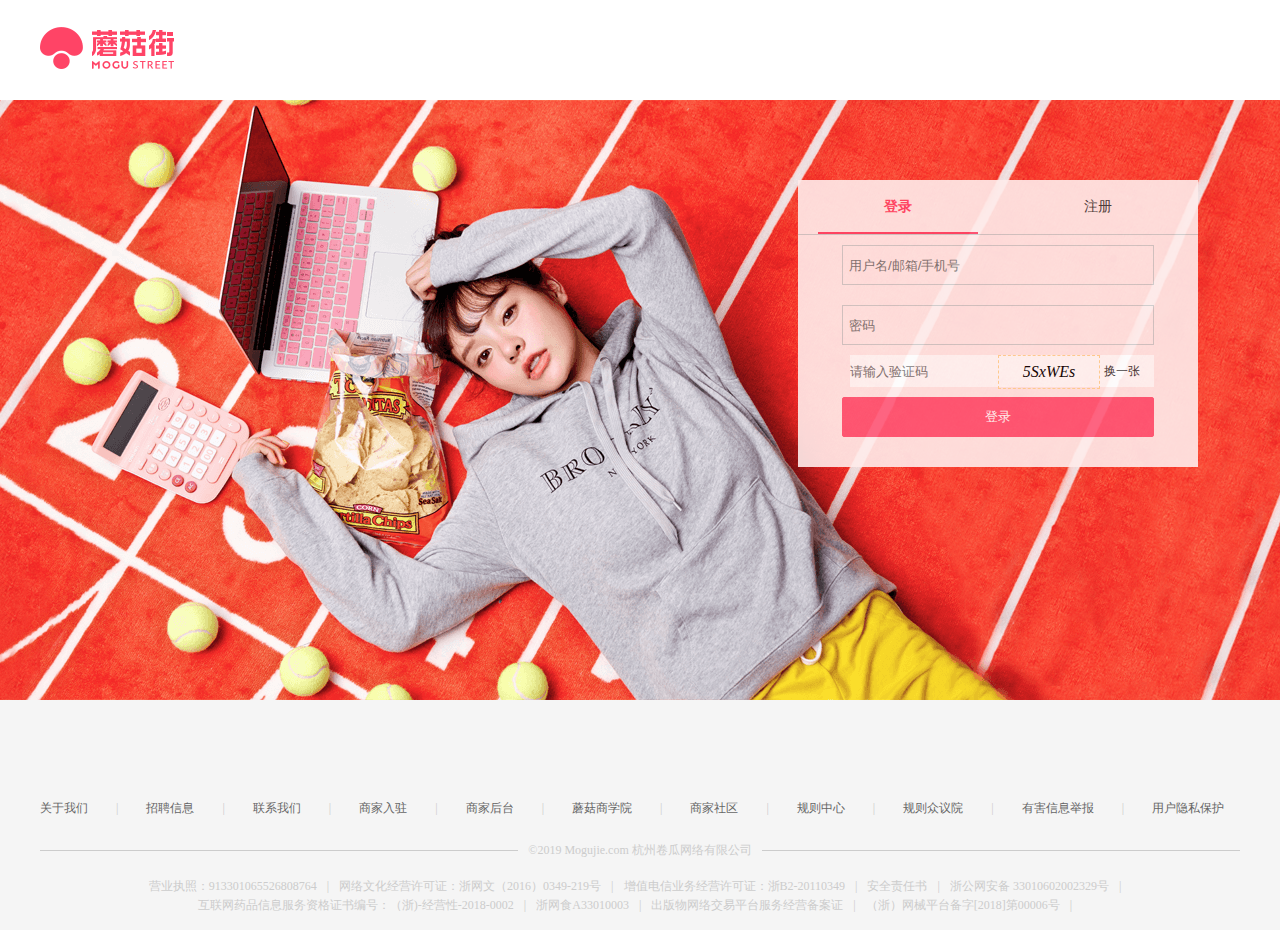
<file: Hellomogujie/login.html>
<!DOCTYPE html>
<html>
	<head>
		<meta charset="UTF-8">
		<title>欢迎登录</title>
		<link rel="stylesheet" type="text/css" href="css/login.css"/>
	</head>
	<body>
		<div class="box-top">
			<div class="header">
				<a href="#" class="logo"></a>
			</div>
		</div>
		<div class="box-main">
			<div class="main">
				<div class="login-box">
					<div class="tab">
						<a href="#" class="tab-list active" id="dl">登录</a>
						<a href="#" class="tab-list" id="zc">注册</a>
					</div>
					<div class="login-content" id="login-content">
						<div class="tishi" id="tishidiv">
							<span class="tishicontent" id="tishi"></span>
						</div>
						<input id="sname" type="text" placeholder="用户名/邮箱/手机号" class="inputtx"/>
						<input id="spwd" type="password" placeholder="密码" class="inputtx"/>
						<div class="yanzheng">
							<div class="text">
								<input type="text" placeholder="请输入验证码" class="inyzm" id="logininyzm"/>
							</div>
							<div class="yanzhengcontent">
								<div class="yanzhengma" id="loginyzm">
									
								</div>
								<span class="huanyizhang" id="loginhuan">换一张</span>
							</div>
						</div>
						<input type="button" value="登录" class="denglu" id="loginbtn" />
					</div>
					<div class="register-content login-content" id="register-content">
						<div class="register-main">
							<input id="uname" type="text" placeholder="用户名需以字母开头(用户名可以为邮箱/手机号)" class="inputtx"/><span class="flag t1" id="t1"></span>
							<input id="upwd" type="password" placeholder="请输入密码" class="inputtx"/><span class="flag t2" id="t2"></span>
						</div>
						<div class="yanzheng">
							<div class="text">
								<input type="text" placeholder="请输入验证码" class="inyzm" id="regyzm" />
							</div>
							<div class="yanzhengcontent">
								<div class="yanzhengma" id="yzm">
									
								</div>
								<span class="huanyizhang" id="rghuan">换一张</span>
							</div>
						</div>
						<input type="button" value="注册" class="denglu" id="regbtn"/>
					</div>
				</div>
			</div>
		</div>
		<div class="box-bottom">
			<div class="footer">
				<div class="footerdown"><!--底部下方内容-->
						<ul>
							<li class="notitem"><a href="#">关于我们</a></li>
							<li><a href="#">招聘信息</a></li>
							<li><a href="#">联系我们</a></li>
							<li><a href="#">商家入驻</a></li>
							<li><a href="#">商家后台</a></li>
							<li><a href="#">蘑菇商学院</a></li>
							<li><a href="#">商家社区</a></li>
							<li><a href="#">规则中心</a></li>
							<li><a href="#">规则众议院</a></li>
							<li><a href="#">有害信息举报</a></li>
							<li><a href="#">用户隐私保护</a></li>
						</ul>
					</div>
					<div class="footerdownline">
						<span>©2019 Mogujie.com 杭州卷瓜网络有限公司</span>
					</div>
					<div class="footerfloor">
						<p><span>营业执照：913301065526808764</span><b>|</b><span>网络文化经营许可证：浙网文（2016）0349-219号</span><b>|</b><span>增值电信业务经营许可证：浙B2-20110349</span><b>|</b><span>安全责任书</span><b>|</b><span>浙公网安备 33010602002329号</span><b>|</b></p>
						<p><span>互联网药品信息服务资格证书编号：（浙)-经营性-2018-0002</span><b>|</b><span>浙网食A33010003</span><b>|</b><span>出版物网络交易平台服务经营备案证</span><b>|</b><span>（浙）网械平台备字[2018]第00006号</span><b>|</b></p>
					</div>
			</div>
		</div>
	</body>
</html>
<script src="js/jquery-1.11.1.min.js"></script>
<script src="js/common.js"></script>
<script src="js/login.js"></script>
<script src="js/cookie.js"></script>
</file>
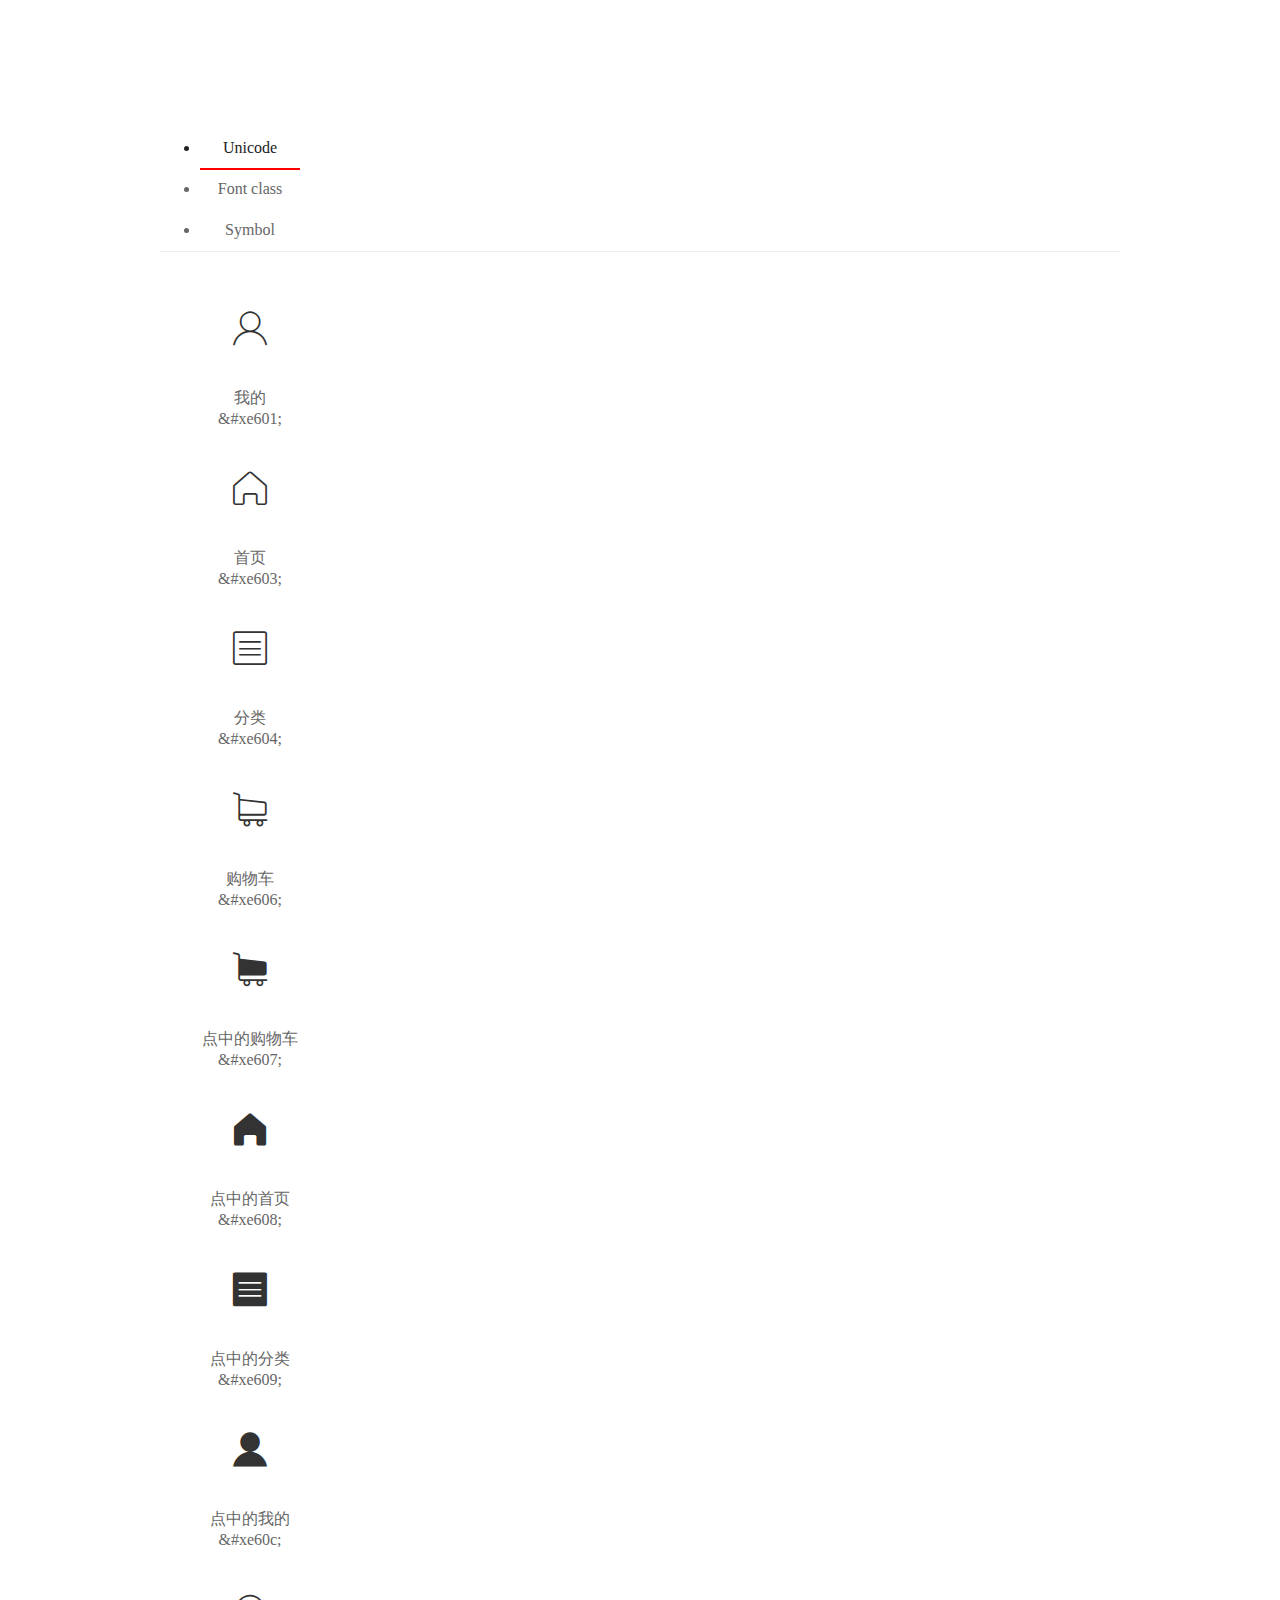
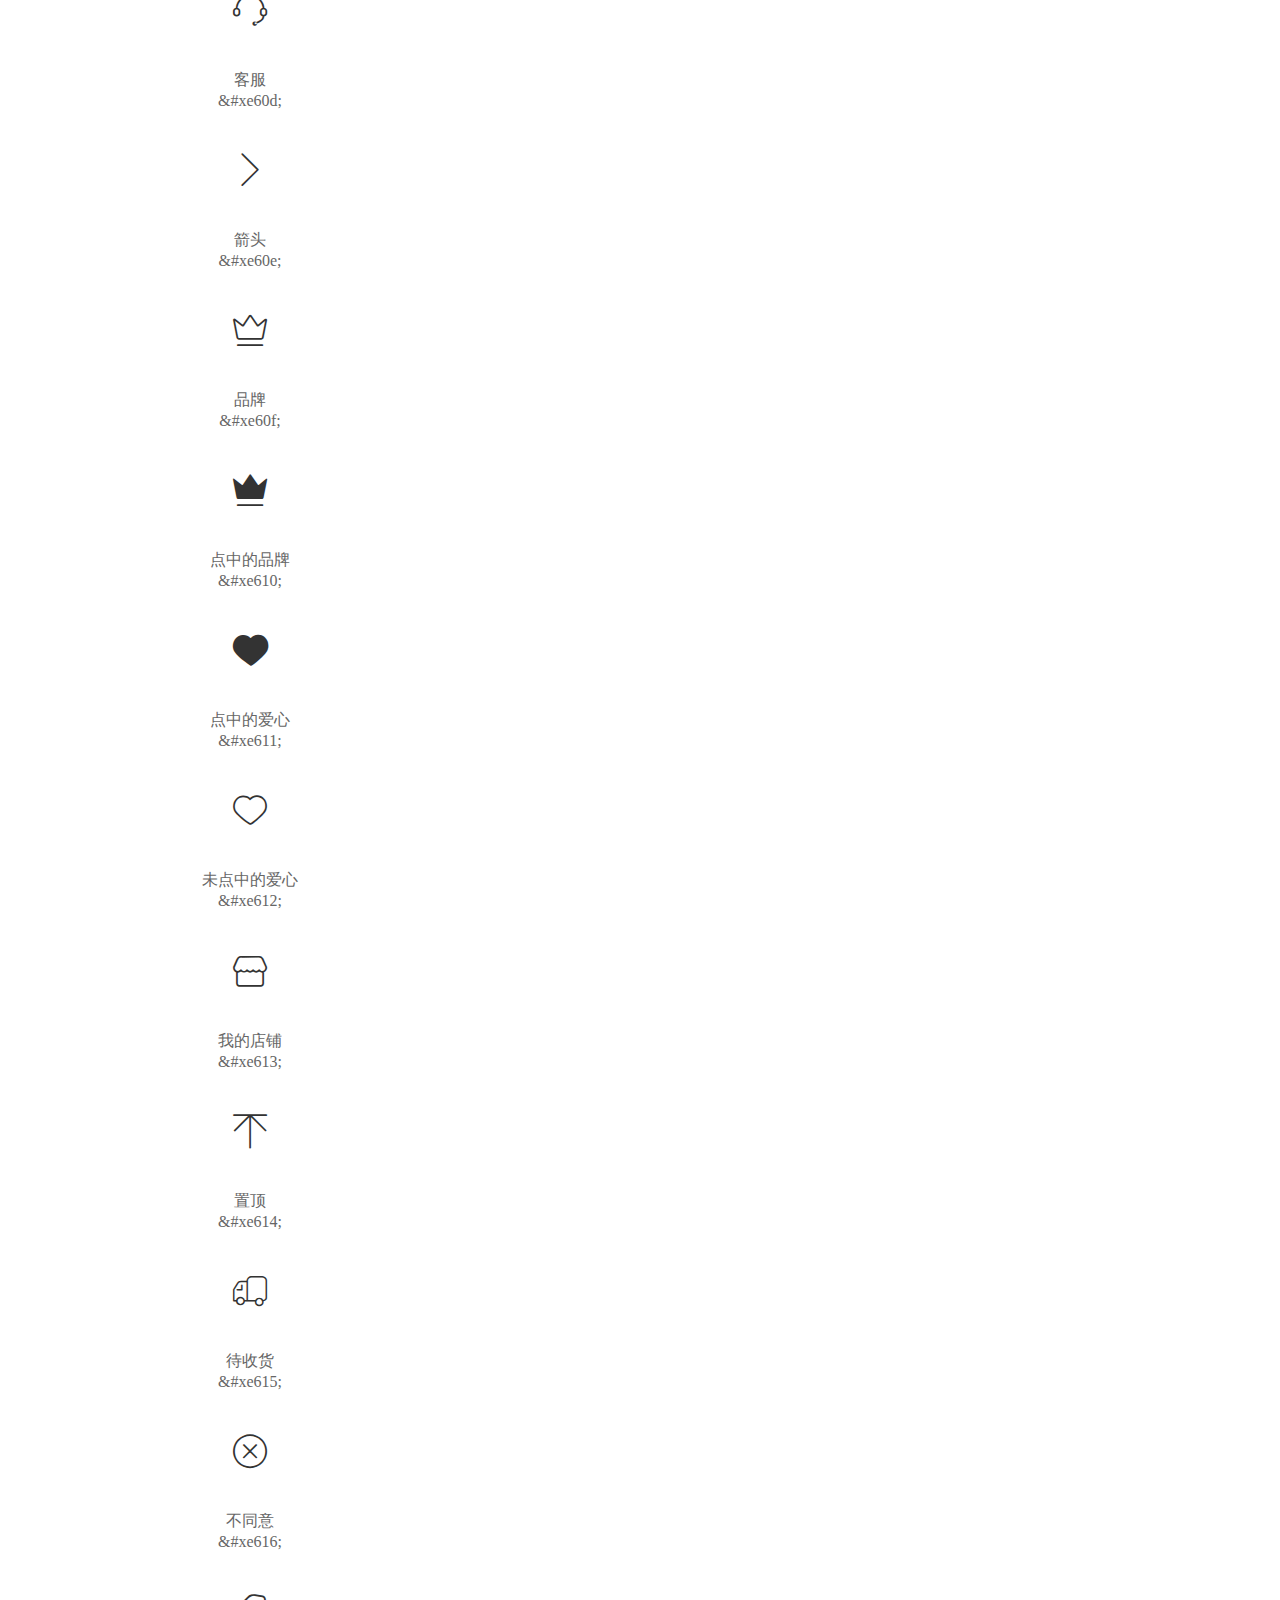
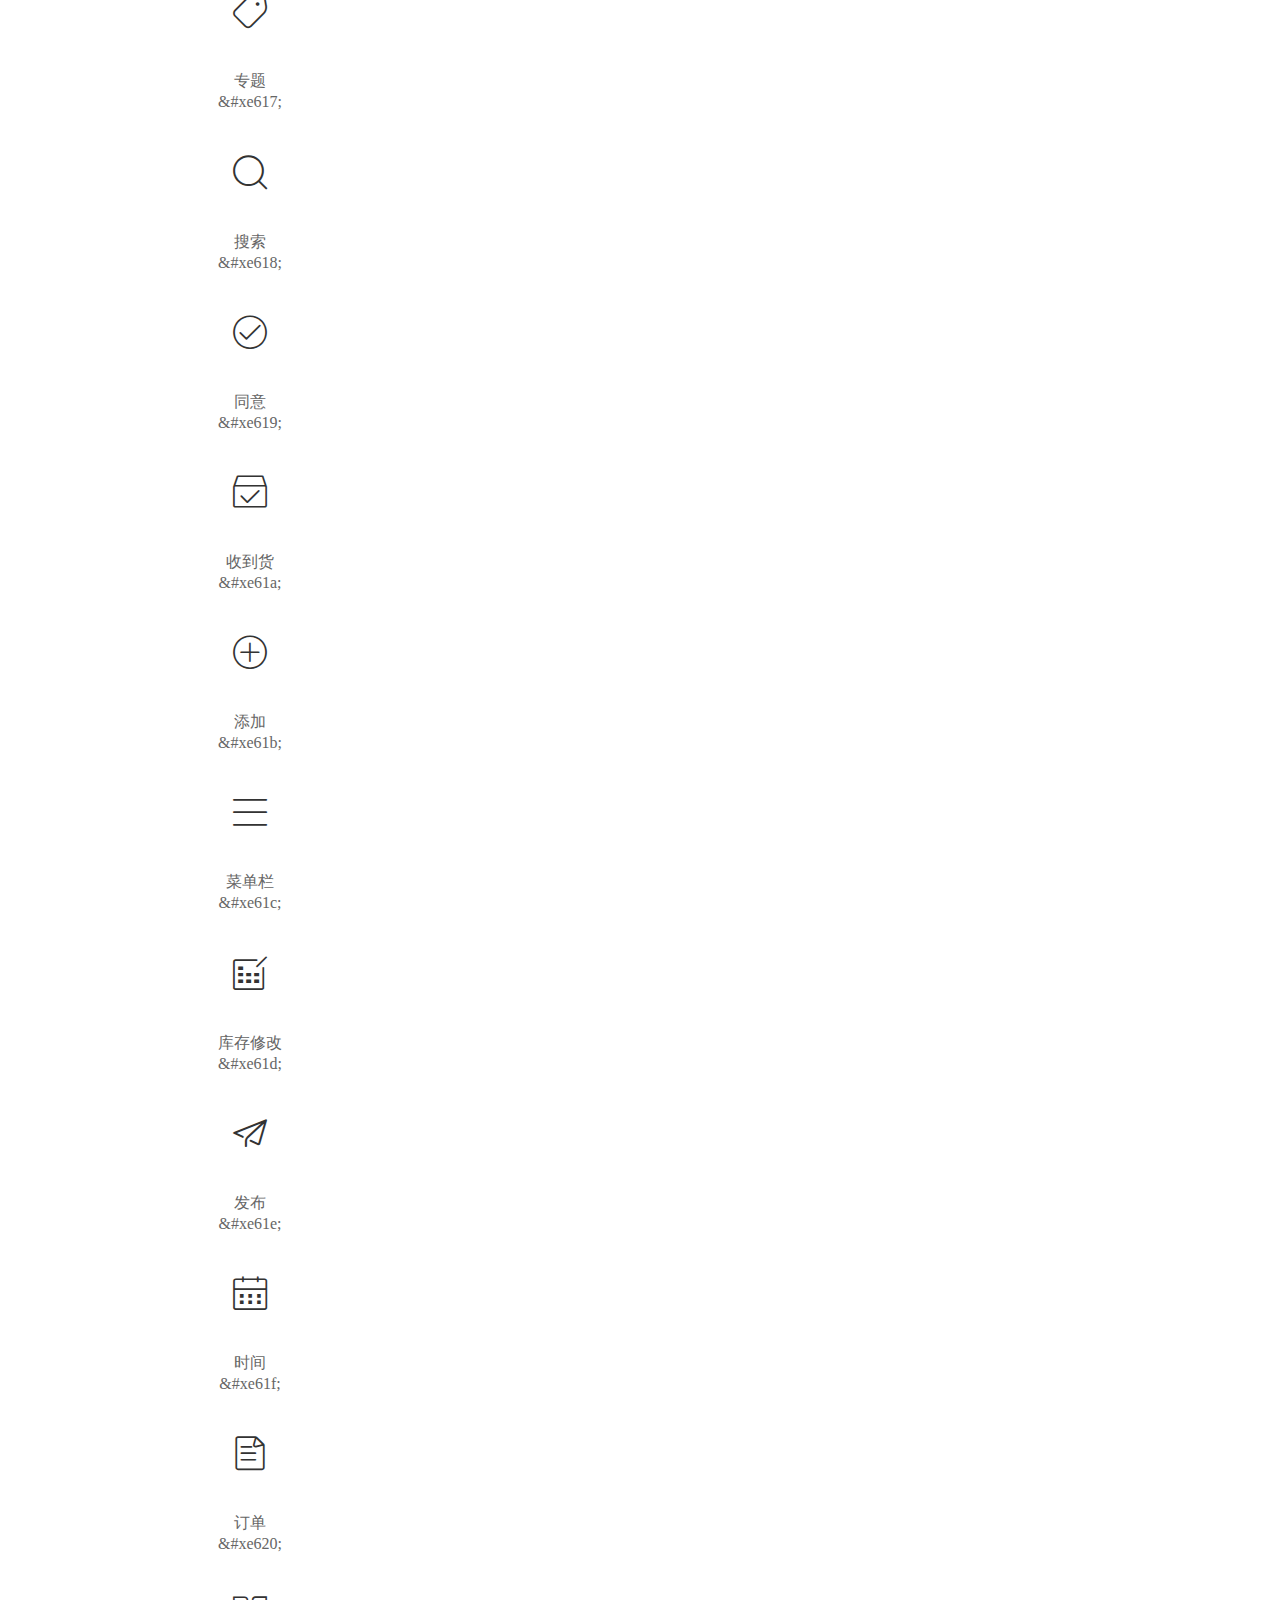
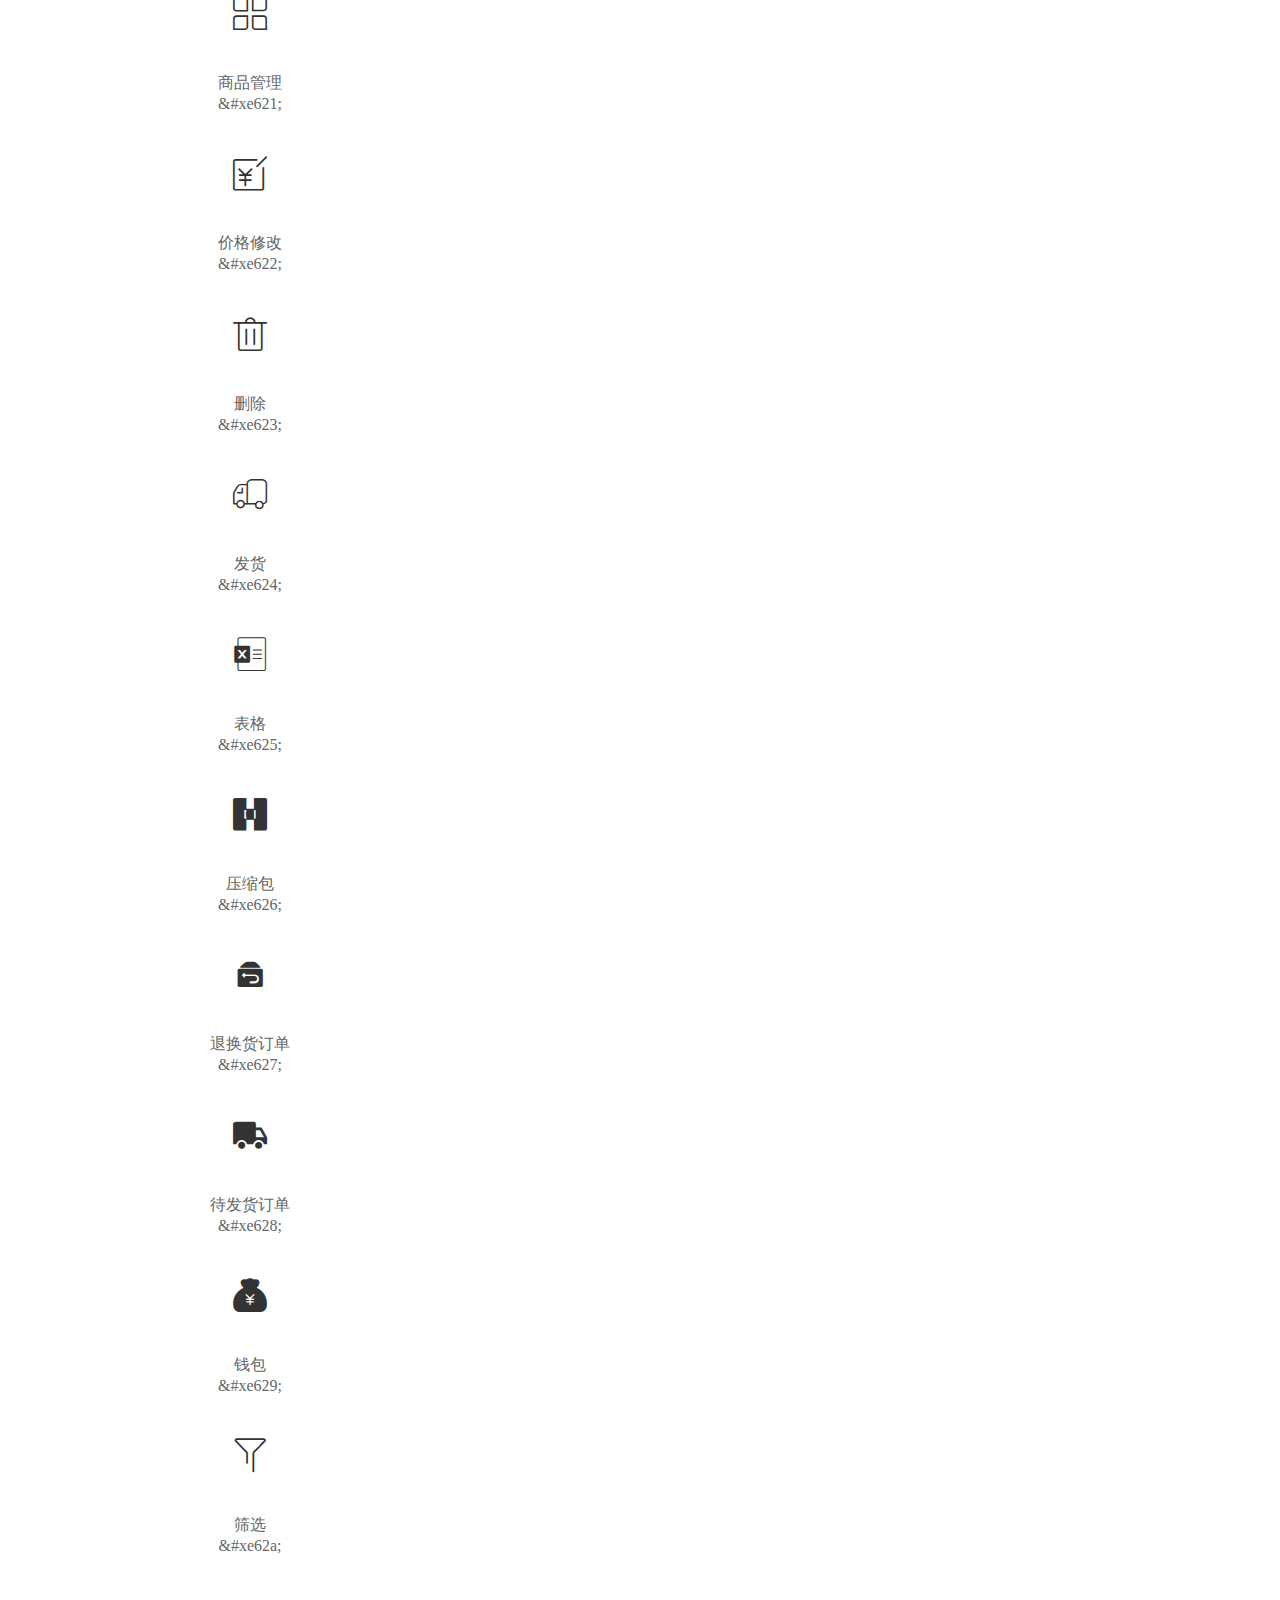
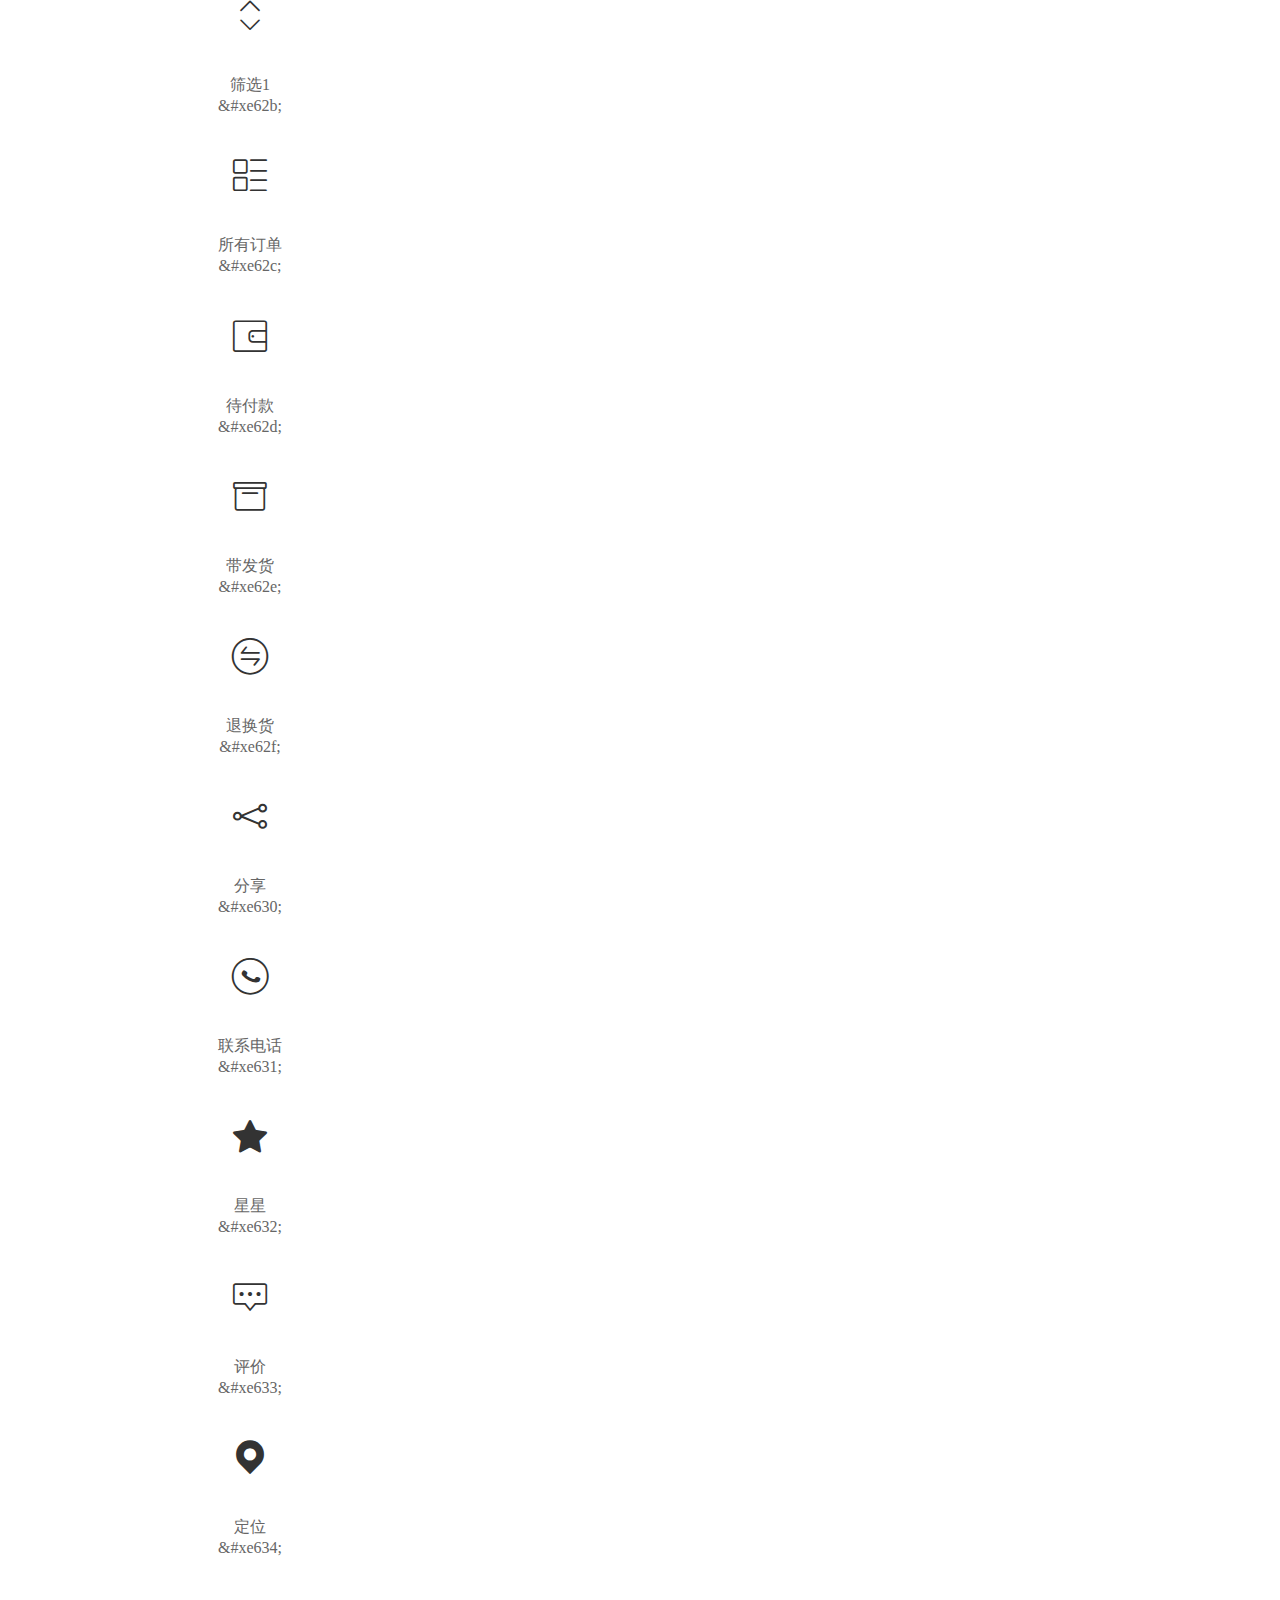
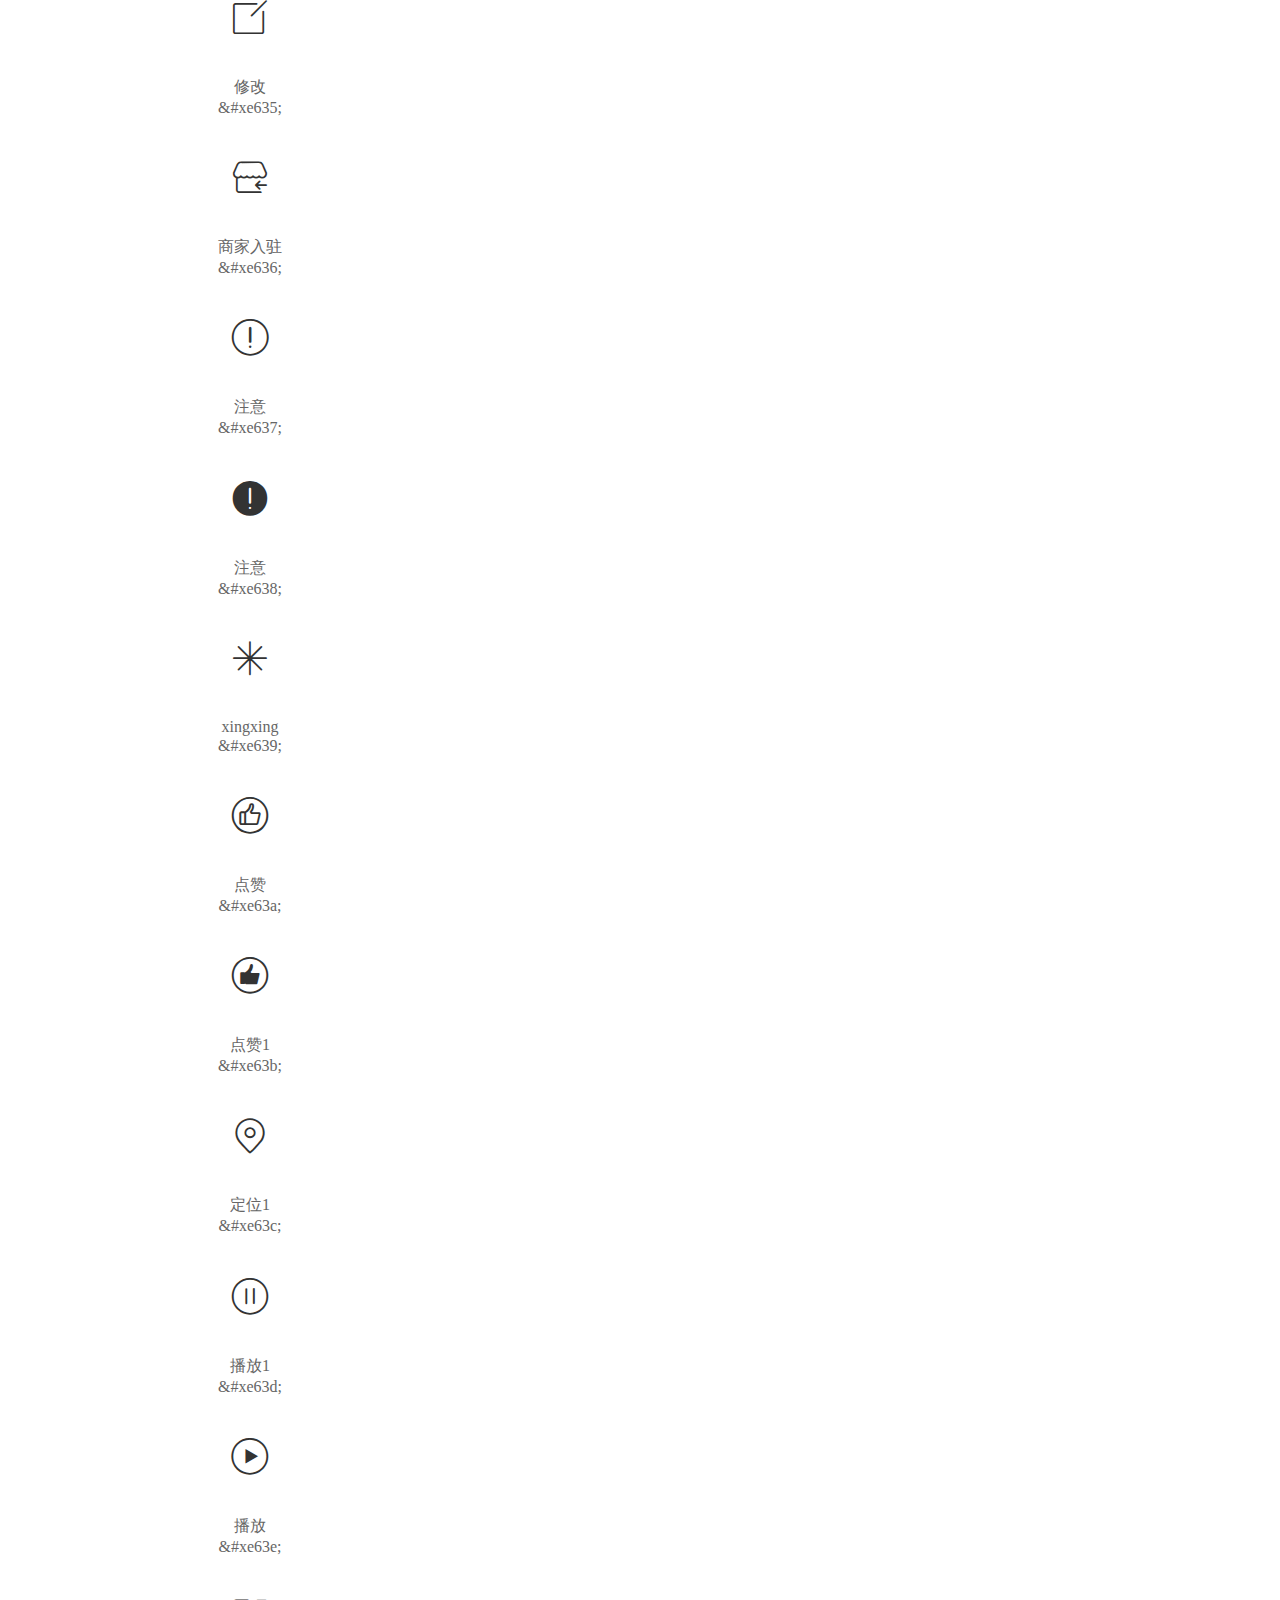
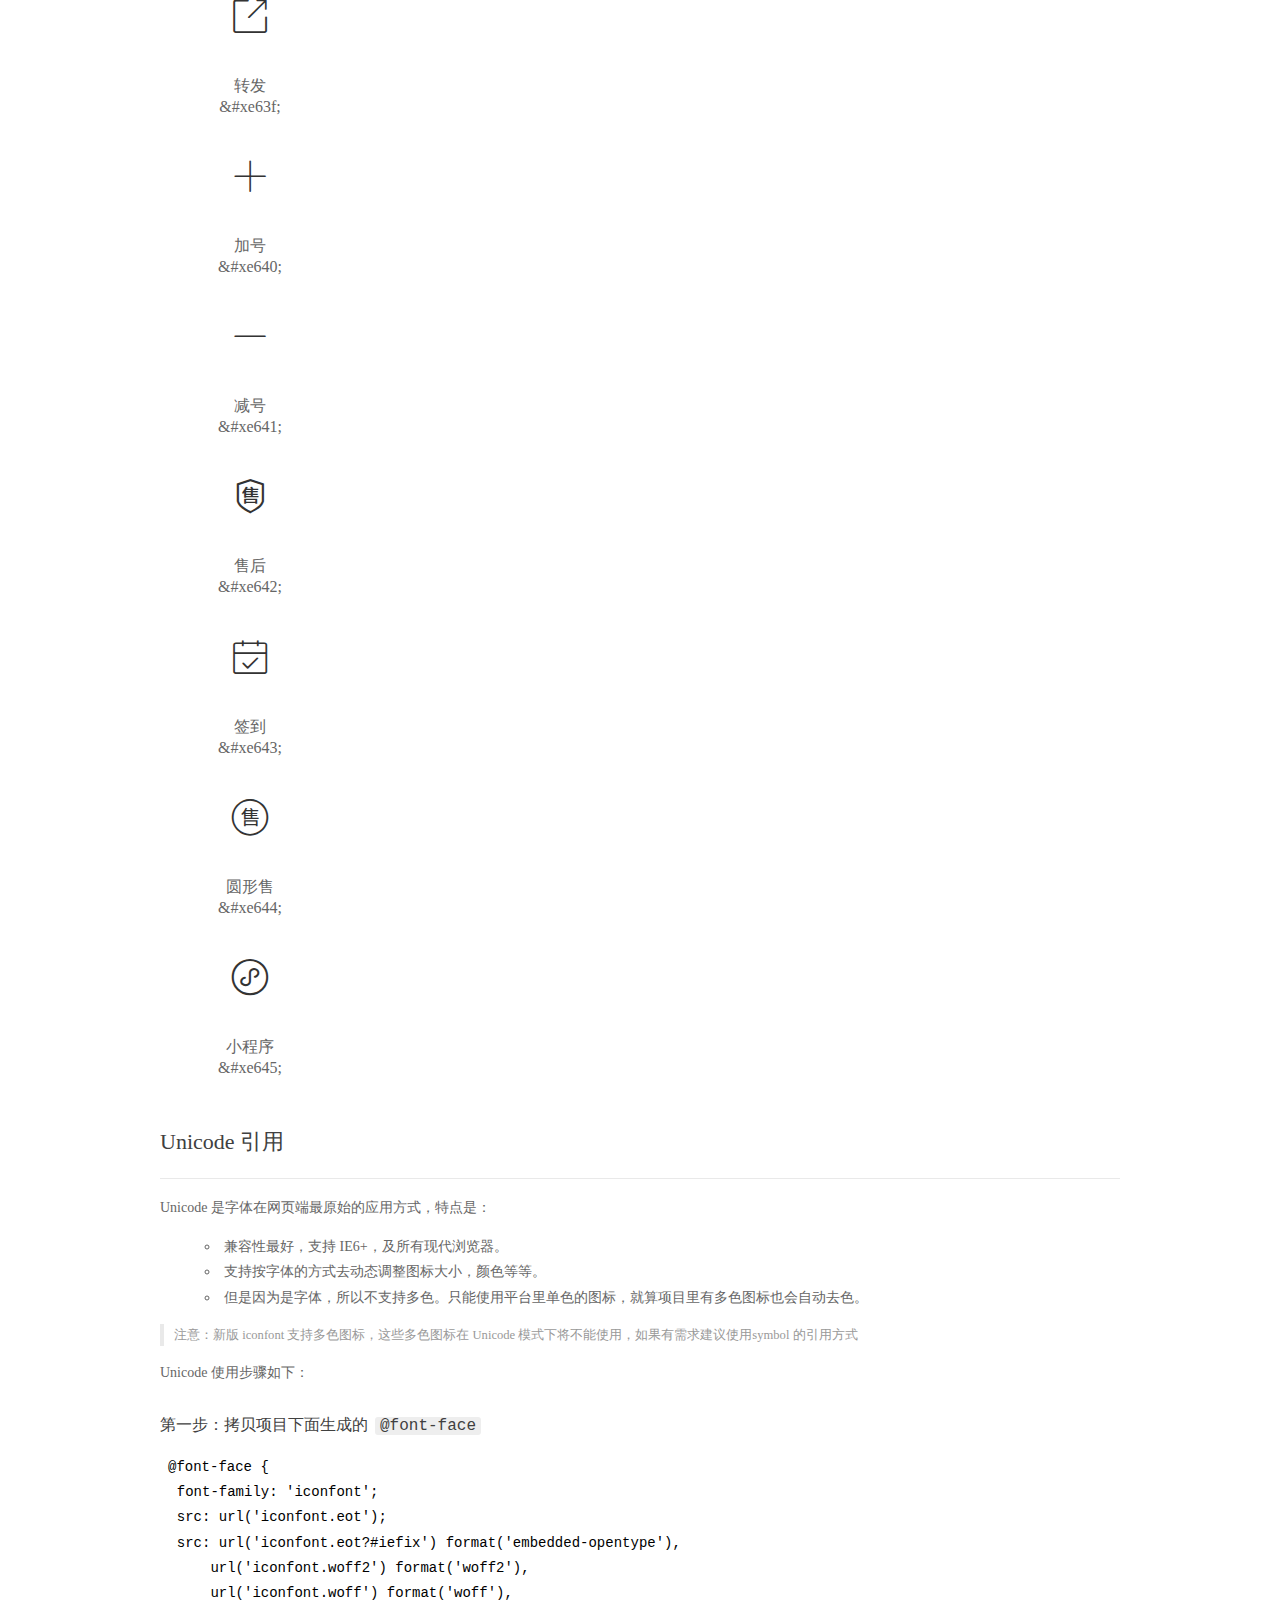
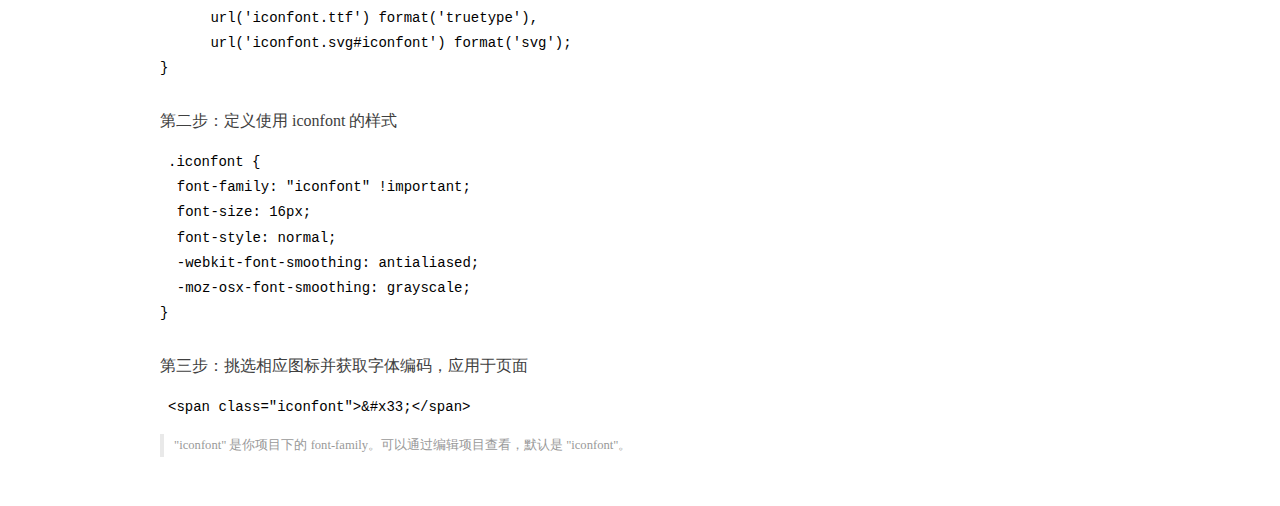
<file: Hellomogujie/iconfont/demo_index.html>
<!DOCTYPE html>
<html>
<head>
  <meta charset="utf-8"/>
  <title>IconFont Demo</title>
  <link rel="shortcut icon" href="https://gtms04.alicdn.com/tps/i4/TB1_oz6GVXXXXaFXpXXJDFnIXXX-64-64.ico" type="image/x-icon"/>
  <link rel="stylesheet" href="https://g.alicdn.com/thx/cube/1.3.2/cube.min.css">
  <link rel="stylesheet" href="demo.css">
  <link rel="stylesheet" href="iconfont.css">
  <script src="iconfont.js"></script>
  <!-- jQuery -->
  <script src="https://a1.alicdn.com/oss/uploads/2018/12/26/7bfddb60-08e8-11e9-9b04-53e73bb6408b.js"></script>
  <!-- 代码高亮 -->
  <script src="https://a1.alicdn.com/oss/uploads/2018/12/26/a3f714d0-08e6-11e9-8a15-ebf944d7534c.js"></script>
</head>
<body>
  <div class="main">
    <h1 class="logo"><a href="https://www.iconfont.cn/" title="iconfont 首页" target="_blank">&#xe86b;</a></h1>
    <div class="nav-tabs">
      <ul id="tabs" class="dib-box">
        <li class="dib active"><span>Unicode</span></li>
        <li class="dib"><span>Font class</span></li>
        <li class="dib"><span>Symbol</span></li>
      </ul>
      
    </div>
    <div class="tab-container">
      <div class="content unicode" style="display: block;">
          <ul class="icon_lists dib-box">
          
            <li class="dib">
              <span class="icon iconfont">&#xe601;</span>
                <div class="name">我的</div>
                <div class="code-name">&amp;#xe601;</div>
              </li>
          
            <li class="dib">
              <span class="icon iconfont">&#xe603;</span>
                <div class="name">首页</div>
                <div class="code-name">&amp;#xe603;</div>
              </li>
          
            <li class="dib">
              <span class="icon iconfont">&#xe604;</span>
                <div class="name">分类</div>
                <div class="code-name">&amp;#xe604;</div>
              </li>
          
            <li class="dib">
              <span class="icon iconfont">&#xe606;</span>
                <div class="name">购物车</div>
                <div class="code-name">&amp;#xe606;</div>
              </li>
          
            <li class="dib">
              <span class="icon iconfont">&#xe607;</span>
                <div class="name">点中的购物车</div>
                <div class="code-name">&amp;#xe607;</div>
              </li>
          
            <li class="dib">
              <span class="icon iconfont">&#xe608;</span>
                <div class="name">点中的首页</div>
                <div class="code-name">&amp;#xe608;</div>
              </li>
          
            <li class="dib">
              <span class="icon iconfont">&#xe609;</span>
                <div class="name">点中的分类</div>
                <div class="code-name">&amp;#xe609;</div>
              </li>
          
            <li class="dib">
              <span class="icon iconfont">&#xe60c;</span>
                <div class="name">点中的我的</div>
                <div class="code-name">&amp;#xe60c;</div>
              </li>
          
            <li class="dib">
              <span class="icon iconfont">&#xe60d;</span>
                <div class="name">客服</div>
                <div class="code-name">&amp;#xe60d;</div>
              </li>
          
            <li class="dib">
              <span class="icon iconfont">&#xe60e;</span>
                <div class="name">箭头</div>
                <div class="code-name">&amp;#xe60e;</div>
              </li>
          
            <li class="dib">
              <span class="icon iconfont">&#xe60f;</span>
                <div class="name">品牌</div>
                <div class="code-name">&amp;#xe60f;</div>
              </li>
          
            <li class="dib">
              <span class="icon iconfont">&#xe610;</span>
                <div class="name">点中的品牌</div>
                <div class="code-name">&amp;#xe610;</div>
              </li>
          
            <li class="dib">
              <span class="icon iconfont">&#xe611;</span>
                <div class="name">点中的爱心</div>
                <div class="code-name">&amp;#xe611;</div>
              </li>
          
            <li class="dib">
              <span class="icon iconfont">&#xe612;</span>
                <div class="name">未点中的爱心</div>
                <div class="code-name">&amp;#xe612;</div>
              </li>
          
            <li class="dib">
              <span class="icon iconfont">&#xe613;</span>
                <div class="name">我的店铺</div>
                <div class="code-name">&amp;#xe613;</div>
              </li>
          
            <li class="dib">
              <span class="icon iconfont">&#xe614;</span>
                <div class="name">置顶</div>
                <div class="code-name">&amp;#xe614;</div>
              </li>
          
            <li class="dib">
              <span class="icon iconfont">&#xe615;</span>
                <div class="name">待收货</div>
                <div class="code-name">&amp;#xe615;</div>
              </li>
          
            <li class="dib">
              <span class="icon iconfont">&#xe616;</span>
                <div class="name">不同意</div>
                <div class="code-name">&amp;#xe616;</div>
              </li>
          
            <li class="dib">
              <span class="icon iconfont">&#xe617;</span>
                <div class="name">专题</div>
                <div class="code-name">&amp;#xe617;</div>
              </li>
          
            <li class="dib">
              <span class="icon iconfont">&#xe618;</span>
                <div class="name">搜索</div>
                <div class="code-name">&amp;#xe618;</div>
              </li>
          
            <li class="dib">
              <span class="icon iconfont">&#xe619;</span>
                <div class="name">同意</div>
                <div class="code-name">&amp;#xe619;</div>
              </li>
          
            <li class="dib">
              <span class="icon iconfont">&#xe61a;</span>
                <div class="name">收到货</div>
                <div class="code-name">&amp;#xe61a;</div>
              </li>
          
            <li class="dib">
              <span class="icon iconfont">&#xe61b;</span>
                <div class="name">添加</div>
                <div class="code-name">&amp;#xe61b;</div>
              </li>
          
            <li class="dib">
              <span class="icon iconfont">&#xe61c;</span>
                <div class="name">菜单栏</div>
                <div class="code-name">&amp;#xe61c;</div>
              </li>
          
            <li class="dib">
              <span class="icon iconfont">&#xe61d;</span>
                <div class="name">库存修改</div>
                <div class="code-name">&amp;#xe61d;</div>
              </li>
          
            <li class="dib">
              <span class="icon iconfont">&#xe61e;</span>
                <div class="name">发布</div>
                <div class="code-name">&amp;#xe61e;</div>
              </li>
          
            <li class="dib">
              <span class="icon iconfont">&#xe61f;</span>
                <div class="name">时间</div>
                <div class="code-name">&amp;#xe61f;</div>
              </li>
          
            <li class="dib">
              <span class="icon iconfont">&#xe620;</span>
                <div class="name">订单</div>
                <div class="code-name">&amp;#xe620;</div>
              </li>
          
            <li class="dib">
              <span class="icon iconfont">&#xe621;</span>
                <div class="name">商品管理</div>
                <div class="code-name">&amp;#xe621;</div>
              </li>
          
            <li class="dib">
              <span class="icon iconfont">&#xe622;</span>
                <div class="name">价格修改</div>
                <div class="code-name">&amp;#xe622;</div>
              </li>
          
            <li class="dib">
              <span class="icon iconfont">&#xe623;</span>
                <div class="name">删除</div>
                <div class="code-name">&amp;#xe623;</div>
              </li>
          
            <li class="dib">
              <span class="icon iconfont">&#xe624;</span>
                <div class="name">发货</div>
                <div class="code-name">&amp;#xe624;</div>
              </li>
          
            <li class="dib">
              <span class="icon iconfont">&#xe625;</span>
                <div class="name">表格</div>
                <div class="code-name">&amp;#xe625;</div>
              </li>
          
            <li class="dib">
              <span class="icon iconfont">&#xe626;</span>
                <div class="name">压缩包</div>
                <div class="code-name">&amp;#xe626;</div>
              </li>
          
            <li class="dib">
              <span class="icon iconfont">&#xe627;</span>
                <div class="name">退换货订单</div>
                <div class="code-name">&amp;#xe627;</div>
              </li>
          
            <li class="dib">
              <span class="icon iconfont">&#xe628;</span>
                <div class="name">待发货订单</div>
                <div class="code-name">&amp;#xe628;</div>
              </li>
          
            <li class="dib">
              <span class="icon iconfont">&#xe629;</span>
                <div class="name">钱包</div>
                <div class="code-name">&amp;#xe629;</div>
              </li>
          
            <li class="dib">
              <span class="icon iconfont">&#xe62a;</span>
                <div class="name">筛选</div>
                <div class="code-name">&amp;#xe62a;</div>
              </li>
          
            <li class="dib">
              <span class="icon iconfont">&#xe62b;</span>
                <div class="name">筛选1</div>
                <div class="code-name">&amp;#xe62b;</div>
              </li>
          
            <li class="dib">
              <span class="icon iconfont">&#xe62c;</span>
                <div class="name">所有订单</div>
                <div class="code-name">&amp;#xe62c;</div>
              </li>
          
            <li class="dib">
              <span class="icon iconfont">&#xe62d;</span>
                <div class="name">待付款</div>
                <div class="code-name">&amp;#xe62d;</div>
              </li>
          
            <li class="dib">
              <span class="icon iconfont">&#xe62e;</span>
                <div class="name">带发货</div>
                <div class="code-name">&amp;#xe62e;</div>
              </li>
          
            <li class="dib">
              <span class="icon iconfont">&#xe62f;</span>
                <div class="name">退换货</div>
                <div class="code-name">&amp;#xe62f;</div>
              </li>
          
            <li class="dib">
              <span class="icon iconfont">&#xe630;</span>
                <div class="name">分享</div>
                <div class="code-name">&amp;#xe630;</div>
              </li>
          
            <li class="dib">
              <span class="icon iconfont">&#xe631;</span>
                <div class="name">联系电话</div>
                <div class="code-name">&amp;#xe631;</div>
              </li>
          
            <li class="dib">
              <span class="icon iconfont">&#xe632;</span>
                <div class="name">星星</div>
                <div class="code-name">&amp;#xe632;</div>
              </li>
          
            <li class="dib">
              <span class="icon iconfont">&#xe633;</span>
                <div class="name">评价</div>
                <div class="code-name">&amp;#xe633;</div>
              </li>
          
            <li class="dib">
              <span class="icon iconfont">&#xe634;</span>
                <div class="name">定位</div>
                <div class="code-name">&amp;#xe634;</div>
              </li>
          
            <li class="dib">
              <span class="icon iconfont">&#xe635;</span>
                <div class="name">修改</div>
                <div class="code-name">&amp;#xe635;</div>
              </li>
          
            <li class="dib">
              <span class="icon iconfont">&#xe636;</span>
                <div class="name">商家入驻</div>
                <div class="code-name">&amp;#xe636;</div>
              </li>
          
            <li class="dib">
              <span class="icon iconfont">&#xe637;</span>
                <div class="name">注意</div>
                <div class="code-name">&amp;#xe637;</div>
              </li>
          
            <li class="dib">
              <span class="icon iconfont">&#xe638;</span>
                <div class="name">注意</div>
                <div class="code-name">&amp;#xe638;</div>
              </li>
          
            <li class="dib">
              <span class="icon iconfont">&#xe639;</span>
                <div class="name">xingxing</div>
                <div class="code-name">&amp;#xe639;</div>
              </li>
          
            <li class="dib">
              <span class="icon iconfont">&#xe63a;</span>
                <div class="name">点赞</div>
                <div class="code-name">&amp;#xe63a;</div>
              </li>
          
            <li class="dib">
              <span class="icon iconfont">&#xe63b;</span>
                <div class="name">点赞1</div>
                <div class="code-name">&amp;#xe63b;</div>
              </li>
          
            <li class="dib">
              <span class="icon iconfont">&#xe63c;</span>
                <div class="name">定位1</div>
                <div class="code-name">&amp;#xe63c;</div>
              </li>
          
            <li class="dib">
              <span class="icon iconfont">&#xe63d;</span>
                <div class="name">播放1</div>
                <div class="code-name">&amp;#xe63d;</div>
              </li>
          
            <li class="dib">
              <span class="icon iconfont">&#xe63e;</span>
                <div class="name">播放</div>
                <div class="code-name">&amp;#xe63e;</div>
              </li>
          
            <li class="dib">
              <span class="icon iconfont">&#xe63f;</span>
                <div class="name">转发</div>
                <div class="code-name">&amp;#xe63f;</div>
              </li>
          
            <li class="dib">
              <span class="icon iconfont">&#xe640;</span>
                <div class="name">加号</div>
                <div class="code-name">&amp;#xe640;</div>
              </li>
          
            <li class="dib">
              <span class="icon iconfont">&#xe641;</span>
                <div class="name">减号</div>
                <div class="code-name">&amp;#xe641;</div>
              </li>
          
            <li class="dib">
              <span class="icon iconfont">&#xe642;</span>
                <div class="name">售后</div>
                <div class="code-name">&amp;#xe642;</div>
              </li>
          
            <li class="dib">
              <span class="icon iconfont">&#xe643;</span>
                <div class="name">签到</div>
                <div class="code-name">&amp;#xe643;</div>
              </li>
          
            <li class="dib">
              <span class="icon iconfont">&#xe644;</span>
                <div class="name">圆形售</div>
                <div class="code-name">&amp;#xe644;</div>
              </li>
          
            <li class="dib">
              <span class="icon iconfont">&#xe645;</span>
                <div class="name">小程序</div>
                <div class="code-name">&amp;#xe645;</div>
              </li>
          
          </ul>
          <div class="article markdown">
          <h2 id="unicode-">Unicode 引用</h2>
          <hr>

          <p>Unicode 是字体在网页端最原始的应用方式，特点是：</p>
          <ul>
            <li>兼容性最好，支持 IE6+，及所有现代浏览器。</li>
            <li>支持按字体的方式去动态调整图标大小，颜色等等。</li>
            <li>但是因为是字体，所以不支持多色。只能使用平台里单色的图标，就算项目里有多色图标也会自动去色。</li>
          </ul>
          <blockquote>
            <p>注意：新版 iconfont 支持多色图标，这些多色图标在 Unicode 模式下将不能使用，如果有需求建议使用symbol 的引用方式</p>
          </blockquote>
          <p>Unicode 使用步骤如下：</p>
          <h3 id="-font-face">第一步：拷贝项目下面生成的 <code>@font-face</code></h3>
<pre><code class="language-css"
>@font-face {
  font-family: 'iconfont';
  src: url('iconfont.eot');
  src: url('iconfont.eot?#iefix') format('embedded-opentype'),
      url('iconfont.woff2') format('woff2'),
      url('iconfont.woff') format('woff'),
      url('iconfont.ttf') format('truetype'),
      url('iconfont.svg#iconfont') format('svg');
}
</code></pre>
          <h3 id="-iconfont-">第二步：定义使用 iconfont 的样式</h3>
<pre><code class="language-css"
>.iconfont {
  font-family: "iconfont" !important;
  font-size: 16px;
  font-style: normal;
  -webkit-font-smoothing: antialiased;
  -moz-osx-font-smoothing: grayscale;
}
</code></pre>
          <h3 id="-">第三步：挑选相应图标并获取字体编码，应用于页面</h3>
<pre>
<code class="language-html"
>&lt;span class="iconfont"&gt;&amp;#x33;&lt;/span&gt;
</code></pre>
          <blockquote>
            <p>"iconfont" 是你项目下的 font-family。可以通过编辑项目查看，默认是 "iconfont"。</p>
          </blockquote>
          </div>
      </div>
      <div class="content font-class">
        <ul class="icon_lists dib-box">
          
          <li class="dib">
            <span class="icon iconfont icon-wode"></span>
            <div class="name">
              我的
            </div>
            <div class="code-name">.icon-wode
            </div>
          </li>
          
          <li class="dib">
            <span class="icon iconfont icon-shouye"></span>
            <div class="name">
              首页
            </div>
            <div class="code-name">.icon-shouye
            </div>
          </li>
          
          <li class="dib">
            <span class="icon iconfont icon-fenlei"></span>
            <div class="name">
              分类
            </div>
            <div class="code-name">.icon-fenlei
            </div>
          </li>
          
          <li class="dib">
            <span class="icon iconfont icon-gouwuche"></span>
            <div class="name">
              购物车
            </div>
            <div class="code-name">.icon-gouwuche
            </div>
          </li>
          
          <li class="dib">
            <span class="icon iconfont icon-dianzhongdegouwuche"></span>
            <div class="name">
              点中的购物车
            </div>
            <div class="code-name">.icon-dianzhongdegouwuche
            </div>
          </li>
          
          <li class="dib">
            <span class="icon iconfont icon-dianzhongdeshouye"></span>
            <div class="name">
              点中的首页
            </div>
            <div class="code-name">.icon-dianzhongdeshouye
            </div>
          </li>
          
          <li class="dib">
            <span class="icon iconfont icon-dianzhongdefenlei"></span>
            <div class="name">
              点中的分类
            </div>
            <div class="code-name">.icon-dianzhongdefenlei
            </div>
          </li>
          
          <li class="dib">
            <span class="icon iconfont icon-dianzhongdewode"></span>
            <div class="name">
              点中的我的
            </div>
            <div class="code-name">.icon-dianzhongdewode
            </div>
          </li>
          
          <li class="dib">
            <span class="icon iconfont icon-kefu"></span>
            <div class="name">
              客服
            </div>
            <div class="code-name">.icon-kefu
            </div>
          </li>
          
          <li class="dib">
            <span class="icon iconfont icon-jiantou"></span>
            <div class="name">
              箭头
            </div>
            <div class="code-name">.icon-jiantou
            </div>
          </li>
          
          <li class="dib">
            <span class="icon iconfont icon-pinpai"></span>
            <div class="name">
              品牌
            </div>
            <div class="code-name">.icon-pinpai
            </div>
          </li>
          
          <li class="dib">
            <span class="icon iconfont icon-dianzhongdepinpai"></span>
            <div class="name">
              点中的品牌
            </div>
            <div class="code-name">.icon-dianzhongdepinpai
            </div>
          </li>
          
          <li class="dib">
            <span class="icon iconfont icon-dianzhongdeaixin"></span>
            <div class="name">
              点中的爱心
            </div>
            <div class="code-name">.icon-dianzhongdeaixin
            </div>
          </li>
          
          <li class="dib">
            <span class="icon iconfont icon-weidianzhongdeaixin"></span>
            <div class="name">
              未点中的爱心
            </div>
            <div class="code-name">.icon-weidianzhongdeaixin
            </div>
          </li>
          
          <li class="dib">
            <span class="icon iconfont icon-wodedianpu"></span>
            <div class="name">
              我的店铺
            </div>
            <div class="code-name">.icon-wodedianpu
            </div>
          </li>
          
          <li class="dib">
            <span class="icon iconfont icon-zhiding"></span>
            <div class="name">
              置顶
            </div>
            <div class="code-name">.icon-zhiding
            </div>
          </li>
          
          <li class="dib">
            <span class="icon iconfont icon-daishouhuo"></span>
            <div class="name">
              待收货
            </div>
            <div class="code-name">.icon-daishouhuo
            </div>
          </li>
          
          <li class="dib">
            <span class="icon iconfont icon-butongyi"></span>
            <div class="name">
              不同意
            </div>
            <div class="code-name">.icon-butongyi
            </div>
          </li>
          
          <li class="dib">
            <span class="icon iconfont icon-zhuanti"></span>
            <div class="name">
              专题
            </div>
            <div class="code-name">.icon-zhuanti
            </div>
          </li>
          
          <li class="dib">
            <span class="icon iconfont icon-sousuo"></span>
            <div class="name">
              搜索
            </div>
            <div class="code-name">.icon-sousuo
            </div>
          </li>
          
          <li class="dib">
            <span class="icon iconfont icon-tongyi"></span>
            <div class="name">
              同意
            </div>
            <div class="code-name">.icon-tongyi
            </div>
          </li>
          
          <li class="dib">
            <span class="icon iconfont icon-shoudaohuo"></span>
            <div class="name">
              收到货
            </div>
            <div class="code-name">.icon-shoudaohuo
            </div>
          </li>
          
          <li class="dib">
            <span class="icon iconfont icon-tianjia"></span>
            <div class="name">
              添加
            </div>
            <div class="code-name">.icon-tianjia
            </div>
          </li>
          
          <li class="dib">
            <span class="icon iconfont icon-caidanlan"></span>
            <div class="name">
              菜单栏
            </div>
            <div class="code-name">.icon-caidanlan
            </div>
          </li>
          
          <li class="dib">
            <span class="icon iconfont icon-kucunxiugai"></span>
            <div class="name">
              库存修改
            </div>
            <div class="code-name">.icon-kucunxiugai
            </div>
          </li>
          
          <li class="dib">
            <span class="icon iconfont icon-fabu"></span>
            <div class="name">
              发布
            </div>
            <div class="code-name">.icon-fabu
            </div>
          </li>
          
          <li class="dib">
            <span class="icon iconfont icon-shijian"></span>
            <div class="name">
              时间
            </div>
            <div class="code-name">.icon-shijian
            </div>
          </li>
          
          <li class="dib">
            <span class="icon iconfont icon-dingdan"></span>
            <div class="name">
              订单
            </div>
            <div class="code-name">.icon-dingdan
            </div>
          </li>
          
          <li class="dib">
            <span class="icon iconfont icon-shangpinguanli"></span>
            <div class="name">
              商品管理
            </div>
            <div class="code-name">.icon-shangpinguanli
            </div>
          </li>
          
          <li class="dib">
            <span class="icon iconfont icon-jiagexiugai"></span>
            <div class="name">
              价格修改
            </div>
            <div class="code-name">.icon-jiagexiugai
            </div>
          </li>
          
          <li class="dib">
            <span class="icon iconfont icon-shanchu"></span>
            <div class="name">
              删除
            </div>
            <div class="code-name">.icon-shanchu
            </div>
          </li>
          
          <li class="dib">
            <span class="icon iconfont icon-fahuo"></span>
            <div class="name">
              发货
            </div>
            <div class="code-name">.icon-fahuo
            </div>
          </li>
          
          <li class="dib">
            <span class="icon iconfont icon-biaoge"></span>
            <div class="name">
              表格
            </div>
            <div class="code-name">.icon-biaoge
            </div>
          </li>
          
          <li class="dib">
            <span class="icon iconfont icon-yasuobao"></span>
            <div class="name">
              压缩包
            </div>
            <div class="code-name">.icon-yasuobao
            </div>
          </li>
          
          <li class="dib">
            <span class="icon iconfont icon-tuihuanhuodingdan"></span>
            <div class="name">
              退换货订单
            </div>
            <div class="code-name">.icon-tuihuanhuodingdan
            </div>
          </li>
          
          <li class="dib">
            <span class="icon iconfont icon-daifahuodingdan"></span>
            <div class="name">
              待发货订单
            </div>
            <div class="code-name">.icon-daifahuodingdan
            </div>
          </li>
          
          <li class="dib">
            <span class="icon iconfont icon-qianbao"></span>
            <div class="name">
              钱包
            </div>
            <div class="code-name">.icon-qianbao
            </div>
          </li>
          
          <li class="dib">
            <span class="icon iconfont icon-shaixuan"></span>
            <div class="name">
              筛选
            </div>
            <div class="code-name">.icon-shaixuan
            </div>
          </li>
          
          <li class="dib">
            <span class="icon iconfont icon-shaixuan1"></span>
            <div class="name">
              筛选1
            </div>
            <div class="code-name">.icon-shaixuan1
            </div>
          </li>
          
          <li class="dib">
            <span class="icon iconfont icon-suoyoudingdan"></span>
            <div class="name">
              所有订单
            </div>
            <div class="code-name">.icon-suoyoudingdan
            </div>
          </li>
          
          <li class="dib">
            <span class="icon iconfont icon-daifukuan"></span>
            <div class="name">
              待付款
            </div>
            <div class="code-name">.icon-daifukuan
            </div>
          </li>
          
          <li class="dib">
            <span class="icon iconfont icon-daifahuo"></span>
            <div class="name">
              带发货
            </div>
            <div class="code-name">.icon-daifahuo
            </div>
          </li>
          
          <li class="dib">
            <span class="icon iconfont icon-tuihuanhuo"></span>
            <div class="name">
              退换货
            </div>
            <div class="code-name">.icon-tuihuanhuo
            </div>
          </li>
          
          <li class="dib">
            <span class="icon iconfont icon-fenxiang"></span>
            <div class="name">
              分享
            </div>
            <div class="code-name">.icon-fenxiang
            </div>
          </li>
          
          <li class="dib">
            <span class="icon iconfont icon-lianxidianhua"></span>
            <div class="name">
              联系电话
            </div>
            <div class="code-name">.icon-lianxidianhua
            </div>
          </li>
          
          <li class="dib">
            <span class="icon iconfont icon-xingxing"></span>
            <div class="name">
              星星
            </div>
            <div class="code-name">.icon-xingxing
            </div>
          </li>
          
          <li class="dib">
            <span class="icon iconfont icon-pingjia"></span>
            <div class="name">
              评价
            </div>
            <div class="code-name">.icon-pingjia
            </div>
          </li>
          
          <li class="dib">
            <span class="icon iconfont icon-dingwei"></span>
            <div class="name">
              定位
            </div>
            <div class="code-name">.icon-dingwei
            </div>
          </li>
          
          <li class="dib">
            <span class="icon iconfont icon-xiugai"></span>
            <div class="name">
              修改
            </div>
            <div class="code-name">.icon-xiugai
            </div>
          </li>
          
          <li class="dib">
            <span class="icon iconfont icon-shangjiaruzhu"></span>
            <div class="name">
              商家入驻
            </div>
            <div class="code-name">.icon-shangjiaruzhu
            </div>
          </li>
          
          <li class="dib">
            <span class="icon iconfont icon-zhuyi"></span>
            <div class="name">
              注意
            </div>
            <div class="code-name">.icon-zhuyi
            </div>
          </li>
          
          <li class="dib">
            <span class="icon iconfont icon-zhuyi1"></span>
            <div class="name">
              注意
            </div>
            <div class="code-name">.icon-zhuyi1
            </div>
          </li>
          
          <li class="dib">
            <span class="icon iconfont icon-xingxing1"></span>
            <div class="name">
              xingxing
            </div>
            <div class="code-name">.icon-xingxing1
            </div>
          </li>
          
          <li class="dib">
            <span class="icon iconfont icon-dianzan"></span>
            <div class="name">
              点赞
            </div>
            <div class="code-name">.icon-dianzan
            </div>
          </li>
          
          <li class="dib">
            <span class="icon iconfont icon-dianzan1"></span>
            <div class="name">
              点赞1
            </div>
            <div class="code-name">.icon-dianzan1
            </div>
          </li>
          
          <li class="dib">
            <span class="icon iconfont icon-dingwei1"></span>
            <div class="name">
              定位1
            </div>
            <div class="code-name">.icon-dingwei1
            </div>
          </li>
          
          <li class="dib">
            <span class="icon iconfont icon-bofang"></span>
            <div class="name">
              播放1
            </div>
            <div class="code-name">.icon-bofang
            </div>
          </li>
          
          <li class="dib">
            <span class="icon iconfont icon-bofang1"></span>
            <div class="name">
              播放
            </div>
            <div class="code-name">.icon-bofang1
            </div>
          </li>
          
          <li class="dib">
            <span class="icon iconfont icon-zhuanfa"></span>
            <div class="name">
              转发
            </div>
            <div class="code-name">.icon-zhuanfa
            </div>
          </li>
          
          <li class="dib">
            <span class="icon iconfont icon-jiahao"></span>
            <div class="name">
              加号
            </div>
            <div class="code-name">.icon-jiahao
            </div>
          </li>
          
          <li class="dib">
            <span class="icon iconfont icon-jianhao"></span>
            <div class="name">
              减号
            </div>
            <div class="code-name">.icon-jianhao
            </div>
          </li>
          
          <li class="dib">
            <span class="icon iconfont icon-shouhou"></span>
            <div class="name">
              售后
            </div>
            <div class="code-name">.icon-shouhou
            </div>
          </li>
          
          <li class="dib">
            <span class="icon iconfont icon-qiandao"></span>
            <div class="name">
              签到
            </div>
            <div class="code-name">.icon-qiandao
            </div>
          </li>
          
          <li class="dib">
            <span class="icon iconfont icon-yuanxingshou"></span>
            <div class="name">
              圆形售
            </div>
            <div class="code-name">.icon-yuanxingshou
            </div>
          </li>
          
          <li class="dib">
            <span class="icon iconfont icon-xiaochengxu"></span>
            <div class="name">
              小程序
            </div>
            <div class="code-name">.icon-xiaochengxu
            </div>
          </li>
          
        </ul>
        <div class="article markdown">
        <h2 id="font-class-">font-class 引用</h2>
        <hr>

        <p>font-class 是 Unicode 使用方式的一种变种，主要是解决 Unicode 书写不直观，语意不明确的问题。</p>
        <p>与 Unicode 使用方式相比，具有如下特点：</p>
        <ul>
          <li>兼容性良好，支持 IE8+，及所有现代浏览器。</li>
          <li>相比于 Unicode 语意明确，书写更直观。可以很容易分辨这个 icon 是什么。</li>
          <li>因为使用 class 来定义图标，所以当要替换图标时，只需要修改 class 里面的 Unicode 引用。</li>
          <li>不过因为本质上还是使用的字体，所以多色图标还是不支持的。</li>
        </ul>
        <p>使用步骤如下：</p>
        <h3 id="-fontclass-">第一步：引入项目下面生成的 fontclass 代码：</h3>
<pre><code class="language-html">&lt;link rel="stylesheet" href="./iconfont.css"&gt;
</code></pre>
        <h3 id="-">第二步：挑选相应图标并获取类名，应用于页面：</h3>
<pre><code class="language-html">&lt;span class="iconfont icon--xxx"&gt;&lt;/span&gt;
</code></pre>
        <blockquote>
          <p>"
            iconfont" 是你项目下的 font-family。可以通过编辑项目查看，默认是 "iconfont"。</p>
        </blockquote>
      </div>
      </div>
      <div class="content symbol">
          <ul class="icon_lists dib-box">
          
            <li class="dib">
                <svg class="icon svg-icon" aria-hidden="true">
                  <use xlink:href="#icon-wode"></use>
                </svg>
                <div class="name">我的</div>
                <div class="code-name">#icon-wode</div>
            </li>
          
            <li class="dib">
                <svg class="icon svg-icon" aria-hidden="true">
                  <use xlink:href="#icon-shouye"></use>
                </svg>
                <div class="name">首页</div>
                <div class="code-name">#icon-shouye</div>
            </li>
          
            <li class="dib">
                <svg class="icon svg-icon" aria-hidden="true">
                  <use xlink:href="#icon-fenlei"></use>
                </svg>
                <div class="name">分类</div>
                <div class="code-name">#icon-fenlei</div>
            </li>
          
            <li class="dib">
                <svg class="icon svg-icon" aria-hidden="true">
                  <use xlink:href="#icon-gouwuche"></use>
                </svg>
                <div class="name">购物车</div>
                <div class="code-name">#icon-gouwuche</div>
            </li>
          
            <li class="dib">
                <svg class="icon svg-icon" aria-hidden="true">
                  <use xlink:href="#icon-dianzhongdegouwuche"></use>
                </svg>
                <div class="name">点中的购物车</div>
                <div class="code-name">#icon-dianzhongdegouwuche</div>
            </li>
          
            <li class="dib">
                <svg class="icon svg-icon" aria-hidden="true">
                  <use xlink:href="#icon-dianzhongdeshouye"></use>
                </svg>
                <div class="name">点中的首页</div>
                <div class="code-name">#icon-dianzhongdeshouye</div>
            </li>
          
            <li class="dib">
                <svg class="icon svg-icon" aria-hidden="true">
                  <use xlink:href="#icon-dianzhongdefenlei"></use>
                </svg>
                <div class="name">点中的分类</div>
                <div class="code-name">#icon-dianzhongdefenlei</div>
            </li>
          
            <li class="dib">
                <svg class="icon svg-icon" aria-hidden="true">
                  <use xlink:href="#icon-dianzhongdewode"></use>
                </svg>
                <div class="name">点中的我的</div>
                <div class="code-name">#icon-dianzhongdewode</div>
            </li>
          
            <li class="dib">
                <svg class="icon svg-icon" aria-hidden="true">
                  <use xlink:href="#icon-kefu"></use>
                </svg>
                <div class="name">客服</div>
                <div class="code-name">#icon-kefu</div>
            </li>
          
            <li class="dib">
                <svg class="icon svg-icon" aria-hidden="true">
                  <use xlink:href="#icon-jiantou"></use>
                </svg>
                <div class="name">箭头</div>
                <div class="code-name">#icon-jiantou</div>
            </li>
          
            <li class="dib">
                <svg class="icon svg-icon" aria-hidden="true">
                  <use xlink:href="#icon-pinpai"></use>
                </svg>
                <div class="name">品牌</div>
                <div class="code-name">#icon-pinpai</div>
            </li>
          
            <li class="dib">
                <svg class="icon svg-icon" aria-hidden="true">
                  <use xlink:href="#icon-dianzhongdepinpai"></use>
                </svg>
                <div class="name">点中的品牌</div>
                <div class="code-name">#icon-dianzhongdepinpai</div>
            </li>
          
            <li class="dib">
                <svg class="icon svg-icon" aria-hidden="true">
                  <use xlink:href="#icon-dianzhongdeaixin"></use>
                </svg>
                <div class="name">点中的爱心</div>
                <div class="code-name">#icon-dianzhongdeaixin</div>
            </li>
          
            <li class="dib">
                <svg class="icon svg-icon" aria-hidden="true">
                  <use xlink:href="#icon-weidianzhongdeaixin"></use>
                </svg>
                <div class="name">未点中的爱心</div>
                <div class="code-name">#icon-weidianzhongdeaixin</div>
            </li>
          
            <li class="dib">
                <svg class="icon svg-icon" aria-hidden="true">
                  <use xlink:href="#icon-wodedianpu"></use>
                </svg>
                <div class="name">我的店铺</div>
                <div class="code-name">#icon-wodedianpu</div>
            </li>
          
            <li class="dib">
                <svg class="icon svg-icon" aria-hidden="true">
                  <use xlink:href="#icon-zhiding"></use>
                </svg>
                <div class="name">置顶</div>
                <div class="code-name">#icon-zhiding</div>
            </li>
          
            <li class="dib">
                <svg class="icon svg-icon" aria-hidden="true">
                  <use xlink:href="#icon-daishouhuo"></use>
                </svg>
                <div class="name">待收货</div>
                <div class="code-name">#icon-daishouhuo</div>
            </li>
          
            <li class="dib">
                <svg class="icon svg-icon" aria-hidden="true">
                  <use xlink:href="#icon-butongyi"></use>
                </svg>
                <div class="name">不同意</div>
                <div class="code-name">#icon-butongyi</div>
            </li>
          
            <li class="dib">
                <svg class="icon svg-icon" aria-hidden="true">
                  <use xlink:href="#icon-zhuanti"></use>
                </svg>
                <div class="name">专题</div>
                <div class="code-name">#icon-zhuanti</div>
            </li>
          
            <li class="dib">
                <svg class="icon svg-icon" aria-hidden="true">
                  <use xlink:href="#icon-sousuo"></use>
                </svg>
                <div class="name">搜索</div>
                <div class="code-name">#icon-sousuo</div>
            </li>
          
            <li class="dib">
                <svg class="icon svg-icon" aria-hidden="true">
                  <use xlink:href="#icon-tongyi"></use>
                </svg>
                <div class="name">同意</div>
                <div class="code-name">#icon-tongyi</div>
            </li>
          
            <li class="dib">
                <svg class="icon svg-icon" aria-hidden="true">
                  <use xlink:href="#icon-shoudaohuo"></use>
                </svg>
                <div class="name">收到货</div>
                <div class="code-name">#icon-shoudaohuo</div>
            </li>
          
            <li class="dib">
                <svg class="icon svg-icon" aria-hidden="true">
                  <use xlink:href="#icon-tianjia"></use>
                </svg>
                <div class="name">添加</div>
                <div class="code-name">#icon-tianjia</div>
            </li>
          
            <li class="dib">
                <svg class="icon svg-icon" aria-hidden="true">
                  <use xlink:href="#icon-caidanlan"></use>
                </svg>
                <div class="name">菜单栏</div>
                <div class="code-name">#icon-caidanlan</div>
            </li>
          
            <li class="dib">
                <svg class="icon svg-icon" aria-hidden="true">
                  <use xlink:href="#icon-kucunxiugai"></use>
                </svg>
                <div class="name">库存修改</div>
                <div class="code-name">#icon-kucunxiugai</div>
            </li>
          
            <li class="dib">
                <svg class="icon svg-icon" aria-hidden="true">
                  <use xlink:href="#icon-fabu"></use>
                </svg>
                <div class="name">发布</div>
                <div class="code-name">#icon-fabu</div>
            </li>
          
            <li class="dib">
                <svg class="icon svg-icon" aria-hidden="true">
                  <use xlink:href="#icon-shijian"></use>
                </svg>
                <div class="name">时间</div>
                <div class="code-name">#icon-shijian</div>
            </li>
          
            <li class="dib">
                <svg class="icon svg-icon" aria-hidden="true">
                  <use xlink:href="#icon-dingdan"></use>
                </svg>
                <div class="name">订单</div>
                <div class="code-name">#icon-dingdan</div>
            </li>
          
            <li class="dib">
                <svg class="icon svg-icon" aria-hidden="true">
                  <use xlink:href="#icon-shangpinguanli"></use>
                </svg>
                <div class="name">商品管理</div>
                <div class="code-name">#icon-shangpinguanli</div>
            </li>
          
            <li class="dib">
                <svg class="icon svg-icon" aria-hidden="true">
                  <use xlink:href="#icon-jiagexiugai"></use>
                </svg>
                <div class="name">价格修改</div>
                <div class="code-name">#icon-jiagexiugai</div>
            </li>
          
            <li class="dib">
                <svg class="icon svg-icon" aria-hidden="true">
                  <use xlink:href="#icon-shanchu"></use>
                </svg>
                <div class="name">删除</div>
                <div class="code-name">#icon-shanchu</div>
            </li>
          
            <li class="dib">
                <svg class="icon svg-icon" aria-hidden="true">
                  <use xlink:href="#icon-fahuo"></use>
                </svg>
                <div class="name">发货</div>
                <div class="code-name">#icon-fahuo</div>
            </li>
          
            <li class="dib">
                <svg class="icon svg-icon" aria-hidden="true">
                  <use xlink:href="#icon-biaoge"></use>
                </svg>
                <div class="name">表格</div>
                <div class="code-name">#icon-biaoge</div>
            </li>
          
            <li class="dib">
                <svg class="icon svg-icon" aria-hidden="true">
                  <use xlink:href="#icon-yasuobao"></use>
                </svg>
                <div class="name">压缩包</div>
                <div class="code-name">#icon-yasuobao</div>
            </li>
          
            <li class="dib">
                <svg class="icon svg-icon" aria-hidden="true">
                  <use xlink:href="#icon-tuihuanhuodingdan"></use>
                </svg>
                <div class="name">退换货订单</div>
                <div class="code-name">#icon-tuihuanhuodingdan</div>
            </li>
          
            <li class="dib">
                <svg class="icon svg-icon" aria-hidden="true">
                  <use xlink:href="#icon-daifahuodingdan"></use>
                </svg>
                <div class="name">待发货订单</div>
                <div class="code-name">#icon-daifahuodingdan</div>
            </li>
          
            <li class="dib">
                <svg class="icon svg-icon" aria-hidden="true">
                  <use xlink:href="#icon-qianbao"></use>
                </svg>
                <div class="name">钱包</div>
                <div class="code-name">#icon-qianbao</div>
            </li>
          
            <li class="dib">
                <svg class="icon svg-icon" aria-hidden="true">
                  <use xlink:href="#icon-shaixuan"></use>
                </svg>
                <div class="name">筛选</div>
                <div class="code-name">#icon-shaixuan</div>
            </li>
          
            <li class="dib">
                <svg class="icon svg-icon" aria-hidden="true">
                  <use xlink:href="#icon-shaixuan1"></use>
                </svg>
                <div class="name">筛选1</div>
                <div class="code-name">#icon-shaixuan1</div>
            </li>
          
            <li class="dib">
                <svg class="icon svg-icon" aria-hidden="true">
                  <use xlink:href="#icon-suoyoudingdan"></use>
                </svg>
                <div class="name">所有订单</div>
                <div class="code-name">#icon-suoyoudingdan</div>
            </li>
          
            <li class="dib">
                <svg class="icon svg-icon" aria-hidden="true">
                  <use xlink:href="#icon-daifukuan"></use>
                </svg>
                <div class="name">待付款</div>
                <div class="code-name">#icon-daifukuan</div>
            </li>
          
            <li class="dib">
                <svg class="icon svg-icon" aria-hidden="true">
                  <use xlink:href="#icon-daifahuo"></use>
                </svg>
                <div class="name">带发货</div>
                <div class="code-name">#icon-daifahuo</div>
            </li>
          
            <li class="dib">
                <svg class="icon svg-icon" aria-hidden="true">
                  <use xlink:href="#icon-tuihuanhuo"></use>
                </svg>
                <div class="name">退换货</div>
                <div class="code-name">#icon-tuihuanhuo</div>
            </li>
          
            <li class="dib">
                <svg class="icon svg-icon" aria-hidden="true">
                  <use xlink:href="#icon-fenxiang"></use>
                </svg>
                <div class="name">分享</div>
                <div class="code-name">#icon-fenxiang</div>
            </li>
          
            <li class="dib">
                <svg class="icon svg-icon" aria-hidden="true">
                  <use xlink:href="#icon-lianxidianhua"></use>
                </svg>
                <div class="name">联系电话</div>
                <div class="code-name">#icon-lianxidianhua</div>
            </li>
          
            <li class="dib">
                <svg class="icon svg-icon" aria-hidden="true">
                  <use xlink:href="#icon-xingxing"></use>
                </svg>
                <div class="name">星星</div>
                <div class="code-name">#icon-xingxing</div>
            </li>
          
            <li class="dib">
                <svg class="icon svg-icon" aria-hidden="true">
                  <use xlink:href="#icon-pingjia"></use>
                </svg>
                <div class="name">评价</div>
                <div class="code-name">#icon-pingjia</div>
            </li>
          
            <li class="dib">
                <svg class="icon svg-icon" aria-hidden="true">
                  <use xlink:href="#icon-dingwei"></use>
                </svg>
                <div class="name">定位</div>
                <div class="code-name">#icon-dingwei</div>
            </li>
          
            <li class="dib">
                <svg class="icon svg-icon" aria-hidden="true">
                  <use xlink:href="#icon-xiugai"></use>
                </svg>
                <div class="name">修改</div>
                <div class="code-name">#icon-xiugai</div>
            </li>
          
            <li class="dib">
                <svg class="icon svg-icon" aria-hidden="true">
                  <use xlink:href="#icon-shangjiaruzhu"></use>
                </svg>
                <div class="name">商家入驻</div>
                <div class="code-name">#icon-shangjiaruzhu</div>
            </li>
          
            <li class="dib">
                <svg class="icon svg-icon" aria-hidden="true">
                  <use xlink:href="#icon-zhuyi"></use>
                </svg>
                <div class="name">注意</div>
                <div class="code-name">#icon-zhuyi</div>
            </li>
          
            <li class="dib">
                <svg class="icon svg-icon" aria-hidden="true">
                  <use xlink:href="#icon-zhuyi1"></use>
                </svg>
                <div class="name">注意</div>
                <div class="code-name">#icon-zhuyi1</div>
            </li>
          
            <li class="dib">
                <svg class="icon svg-icon" aria-hidden="true">
                  <use xlink:href="#icon-xingxing1"></use>
                </svg>
                <div class="name">xingxing</div>
                <div class="code-name">#icon-xingxing1</div>
            </li>
          
            <li class="dib">
                <svg class="icon svg-icon" aria-hidden="true">
                  <use xlink:href="#icon-dianzan"></use>
                </svg>
                <div class="name">点赞</div>
                <div class="code-name">#icon-dianzan</div>
            </li>
          
            <li class="dib">
                <svg class="icon svg-icon" aria-hidden="true">
                  <use xlink:href="#icon-dianzan1"></use>
                </svg>
                <div class="name">点赞1</div>
                <div class="code-name">#icon-dianzan1</div>
            </li>
          
            <li class="dib">
                <svg class="icon svg-icon" aria-hidden="true">
                  <use xlink:href="#icon-dingwei1"></use>
                </svg>
                <div class="name">定位1</div>
                <div class="code-name">#icon-dingwei1</div>
            </li>
          
            <li class="dib">
                <svg class="icon svg-icon" aria-hidden="true">
                  <use xlink:href="#icon-bofang"></use>
                </svg>
                <div class="name">播放1</div>
                <div class="code-name">#icon-bofang</div>
            </li>
          
            <li class="dib">
                <svg class="icon svg-icon" aria-hidden="true">
                  <use xlink:href="#icon-bofang1"></use>
                </svg>
                <div class="name">播放</div>
                <div class="code-name">#icon-bofang1</div>
            </li>
          
            <li class="dib">
                <svg class="icon svg-icon" aria-hidden="true">
                  <use xlink:href="#icon-zhuanfa"></use>
                </svg>
                <div class="name">转发</div>
                <div class="code-name">#icon-zhuanfa</div>
            </li>
          
            <li class="dib">
                <svg class="icon svg-icon" aria-hidden="true">
                  <use xlink:href="#icon-jiahao"></use>
                </svg>
                <div class="name">加号</div>
                <div class="code-name">#icon-jiahao</div>
            </li>
          
            <li class="dib">
                <svg class="icon svg-icon" aria-hidden="true">
                  <use xlink:href="#icon-jianhao"></use>
                </svg>
                <div class="name">减号</div>
                <div class="code-name">#icon-jianhao</div>
            </li>
          
            <li class="dib">
                <svg class="icon svg-icon" aria-hidden="true">
                  <use xlink:href="#icon-shouhou"></use>
                </svg>
                <div class="name">售后</div>
                <div class="code-name">#icon-shouhou</div>
            </li>
          
            <li class="dib">
                <svg class="icon svg-icon" aria-hidden="true">
                  <use xlink:href="#icon-qiandao"></use>
                </svg>
                <div class="name">签到</div>
                <div class="code-name">#icon-qiandao</div>
            </li>
          
            <li class="dib">
                <svg class="icon svg-icon" aria-hidden="true">
                  <use xlink:href="#icon-yuanxingshou"></use>
                </svg>
                <div class="name">圆形售</div>
                <div class="code-name">#icon-yuanxingshou</div>
            </li>
          
            <li class="dib">
                <svg class="icon svg-icon" aria-hidden="true">
                  <use xlink:href="#icon-xiaochengxu"></use>
                </svg>
                <div class="name">小程序</div>
                <div class="code-name">#icon-xiaochengxu</div>
            </li>
          
          </ul>
          <div class="article markdown">
          <h2 id="symbol-">Symbol 引用</h2>
          <hr>

          <p>这是一种全新的使用方式，应该说这才是未来的主流，也是平台目前推荐的用法。相关介绍可以参考这篇<a href="">文章</a>
            这种用法其实是做了一个 SVG 的集合，与另外两种相比具有如下特点：</p>
          <ul>
            <li>支持多色图标了，不再受单色限制。</li>
            <li>通过一些技巧，支持像字体那样，通过 <code>font-size</code>, <code>color</code> 来调整样式。</li>
            <li>兼容性较差，支持 IE9+，及现代浏览器。</li>
            <li>浏览器渲染 SVG 的性能一般，还不如 png。</li>
          </ul>
          <p>使用步骤如下：</p>
          <h3 id="-symbol-">第一步：引入项目下面生成的 symbol 代码：</h3>
<pre><code class="language-html">&lt;script src="./iconfont.js"&gt;&lt;/script&gt;
</code></pre>
          <h3 id="-css-">第二步：加入通用 CSS 代码（引入一次就行）：</h3>
<pre><code class="language-html">&lt;style&gt;
.icon {
  width: 1em;
  height: 1em;
  vertical-align: -0.15em;
  fill: currentColor;
  overflow: hidden;
}
&lt;/style&gt;
</code></pre>
          <h3 id="-">第三步：挑选相应图标并获取类名，应用于页面：</h3>
<pre><code class="language-html">&lt;svg class="icon" aria-hidden="true"&gt;
  &lt;use xlink:href="#icon-xxx"&gt;&lt;/use&gt;
&lt;/svg&gt;
</code></pre>
          </div>
      </div>

    </div>
  </div>
  <script>
  $(document).ready(function () {
      $('.tab-container .content:first').show()

      $('#tabs li').click(function (e) {
        var tabContent = $('.tab-container .content')
        var index = $(this).index()

        if ($(this).hasClass('active')) {
          return
        } else {
          $('#tabs li').removeClass('active')
          $(this).addClass('active')

          tabContent.hide().eq(index).fadeIn()
        }
      })
    })
  </script>
</body>
</html>
</file>
<file: Hellomogujie/css/login.css>
*{margin:0;padding:0}
a{
	text-decoration: none;
}
li{
	list-style: none;
}
body{
	background: #f5f5f5;
}
.box-top{
	width: 100%;
	height: 100px;
	background: #fff;
}
.header{
	width: 1200px;
	height: 100px;
	margin: 0 auto;
}
.logo{
	display: block;
	width: 170px;
	height: 100px;
	background: url(../img/mogulogo.png) no-repeat;
	background-size: 100% 100%;
}
.box-main{
	width: 100%;
	height: 600px;
	background: url(../img/login.png) no-repeat center center;
}
.main{
	width: 1200px;
	height: 600px;
	margin: 0 auto;
	overflow: hidden;
	position: relative;
}
.login-box{
	width: 400px;
	padding-bottom:30px;
	background-color: #ffeceb;
	opacity: 0.9;
	filter: alpha(opacity=90);
	position: absolute;
	top: 80px;
	right: 42px;
}
.tab{
	width:100%;
	height: 54px;
	border-bottom: 1px solid #ccc;
}
.tab-list{
	width:160px;
	height: 52px;
	display:block;
	float: left;
	text-align: center;
	line-height: 54px;
	font-size: 14px;
	color: #3c3c3c;
	margin: 0 20px;
}
.active{
	color:#ff4466;
	border-bottom: 2px solid #ff4466;
	font-weight: bold;
}
.login-content{
	width: 312px;
	margin: 0 auto;
	height: 100%;
	display: block;
}
.tishi{
	width: 312px;
	height: 32px;
	margin-top:14px;
	background: url(../img/tishibg.png) no-repeat 10px center #fff;
	box-sizing: border-box;
	border: 1px solid  #ffd797;
	display: none;
}
.tishicontent{
	height: 32px;
	line-height:32px;
	margin-left: 40px;
	font-size:12px ;
	color: #ff1877;
}
.yanzheng{
	width: 100%;
	height: 32px;
}
.yanzhengma{
	width: 100px;
	height: 100%;
	overflow: hidden;
	float: left;
	text-align: center;
	line-height: 32px;
	font-style: italic;
	border: 1px dashed #ffd797;
}
.inyzm{
	width: 100%;
	height: 100%;
	border: none;
	outline: none;
}
.huanyizhang{
	float: left;
	display: block;
	height: 100%;
	line-height: 32px;
	font-size:12px ;
	color: #333;
	padding-left: 4px;
	cursor: pointer;
}
.denglu{
	width:100%;
	height: 40px;
	background: #ff5777;
	border: 1px solid #FF5777;
	outline: none;
	border-radius: 2px;
	color: #fff;
	margin-top:10px;
	cursor: pointer;
}
.register-content{
	display: none;
}
.register-main{
	width: 100%;
	position: relative;
}
.flag{
	height: 20px;
	position: absolute;
	font-size: 14px;
}
.t1{
	right: 2px;
	top: 20px;
}
.t2{
	right: 2px;
	top:80px;
}
.text{
	width:50%;
	height: 100%;
	float: left;
	line-height: 32px;
	font-size: 14px;
	color: #333;
	padding-left: 8px;
	box-sizing: border-box;
}
.yanzhengcontent{
	width: 50%;
	height: 100%;
	float: left;
	box-sizing: border-box;
	background: #fff;
}
.inputtx{
	width: 100%;
	height: 40px;
	border: 1px solid #ccc;
	background:transparent;
	outline:none;
	padding:  0 6px;
	margin: 10px 0;
	box-sizing: border-box;
}
.box-bottom{
	width: 100%;
	height: 180px;
	overflow: hidden;
	margin-top:50px ;
}
.footer{
	width: 1200px;
	height: 180px;
	margin: 0 auto;
}
.footerdown{
	width: 1200px;
	height: 20px;
	margin: 50px auto 0 ;
}
.footerdown ul li{
	float: left;
	font-size: 12px;
}
.footerdown ul li a{
	color: #666;
}
.footerdown ul li a:hover{
	color: #ff4466;
}
.footerdown ul li:before{
	content: "|";
	margin: 0 28px;
	color:#ccc
}
.notitem:before{
	display: none;
}
.footerdownline{
	width: 1200px;
	height: 20px;
	margin: 20px auto 0;
	font-size: 12px;
	color: #ccc;
	display: flex;
	line-height: 20px;
}
.footerdownline:before{
	content: "";
	flex: 1;
	border-top:1px solid #ccc ;
	margin-top: 10px;
}
.footerdownline:after{
	content: "";
	flex: 1;
	border-top:1px solid #ccc ;
	margin-top: 10px;
}
.footerdownline span{
	padding: 0 10px;
}
.footerfloor{
	width: 1200px;
	height: 54px;
	margin: 16px auto 0;
	text-align: center;
	color:#ccc;
}
.footerfloor span{
	font-size: 12px;
}
.footerfloor b{
	font-weight:normal ;
	font-size:12px ;
	padding: 10px;
}
</file>
<file: Hellomogujie/iconfont/demo.css>
/* Logo 字体 */
@font-face {
  font-family: "iconfont logo";
  src: url('https://at.alicdn.com/t/font_985780_km7mi63cihi.eot?t=1545807318834');
  src: url('https://at.alicdn.com/t/font_985780_km7mi63cihi.eot?t=1545807318834#iefix') format('embedded-opentype'),
    url('https://at.alicdn.com/t/font_985780_km7mi63cihi.woff?t=1545807318834') format('woff'),
    url('https://at.alicdn.com/t/font_985780_km7mi63cihi.ttf?t=1545807318834') format('truetype'),
    url('https://at.alicdn.com/t/font_985780_km7mi63cihi.svg?t=1545807318834#iconfont') format('svg');
}

.logo {
  font-family: "iconfont logo";
  font-size: 160px;
  font-style: normal;
  -webkit-font-smoothing: antialiased;
  -moz-osx-font-smoothing: grayscale;
}

/* tabs */
.nav-tabs {
  position: relative;
}

.nav-tabs .nav-more {
  position: absolute;
  right: 0;
  bottom: 0;
  height: 42px;
  line-height: 42px;
  color: #666;
}

#tabs {
  border-bottom: 1px solid #eee;
}

#tabs li {
  cursor: pointer;
  width: 100px;
  height: 40px;
  line-height: 40px;
  text-align: center;
  font-size: 16px;
  border-bottom: 2px solid transparent;
  position: relative;
  z-index: 1;
  margin-bottom: -1px;
  color: #666;
}


#tabs .active {
  border-bottom-color: #f00;
  color: #222;
}

.tab-container .content {
  display: none;
}

/* 页面布局 */
.main {
  padding: 30px 100px;
  width: 960px;
  margin: 0 auto;
}

.main .logo {
  color: #333;
  text-align: left;
  margin-bottom: 30px;
  line-height: 1;
  height: 110px;
  margin-top: -50px;
  overflow: hidden;
  *zoom: 1;
}

.main .logo a {
  font-size: 160px;
  color: #333;
}

.helps {
  margin-top: 40px;
}

.helps pre {
  padding: 20px;
  margin: 10px 0;
  border: solid 1px #e7e1cd;
  background-color: #fffdef;
  overflow: auto;
}

.icon_lists {
  width: 100% !important;
  overflow: hidden;
  *zoom: 1;
}

.icon_lists li {
  width: 100px;
  margin-bottom: 10px;
  margin-right: 20px;
  text-align: center;
  list-style: none !important;
  cursor: default;
}

.icon_lists li .code-name {
  line-height: 1.2;
}

.icon_lists .icon {
  display: block;
  height: 100px;
  line-height: 100px;
  font-size: 42px;
  margin: 10px auto;
  color: #333;
  -webkit-transition: font-size 0.25s linear, width 0.25s linear;
  -moz-transition: font-size 0.25s linear, width 0.25s linear;
  transition: font-size 0.25s linear, width 0.25s linear;
}

.icon_lists .icon:hover {
  font-size: 100px;
}

.icon_lists .svg-icon {
  /* 通过设置 font-size 来改变图标大小 */
  width: 1em;
  /* 图标和文字相邻时，垂直对齐 */
  vertical-align: -0.15em;
  /* 通过设置 color 来改变 SVG 的颜色/fill */
  fill: currentColor;
  /* path 和 stroke 溢出 viewBox 部分在 IE 下会显示
      normalize.css 中也包含这行 */
  overflow: hidden;
}

.icon_lists li .name,
.icon_lists li .code-name {
  color: #666;
}

/* markdown 样式 */
.markdown {
  color: #666;
  font-size: 14px;
  line-height: 1.8;
}

.highlight {
  line-height: 1.5;
}

.markdown img {
  vertical-align: middle;
  max-width: 100%;
}

.markdown h1 {
  color: #404040;
  font-weight: 500;
  line-height: 40px;
  margin-bottom: 24px;
}

.markdown h2,
.markdown h3,
.markdown h4,
.markdown h5,
.markdown h6 {
  color: #404040;
  margin: 1.6em 0 0.6em 0;
  font-weight: 500;
  clear: both;
}

.markdown h1 {
  font-size: 28px;
}

.markdown h2 {
  font-size: 22px;
}

.markdown h3 {
  font-size: 16px;
}

.markdown h4 {
  font-size: 14px;
}

.markdown h5 {
  font-size: 12px;
}

.markdown h6 {
  font-size: 12px;
}

.markdown hr {
  height: 1px;
  border: 0;
  background: #e9e9e9;
  margin: 16px 0;
  clear: both;
}

.markdown p {
  margin: 1em 0;
}

.markdown>p,
.markdown>blockquote,
.markdown>.highlight,
.markdown>ol,
.markdown>ul {
  width: 80%;
}

.markdown ul>li {
  list-style: circle;
}

.markdown>ul li,
.markdown blockquote ul>li {
  margin-left: 20px;
  padding-left: 4px;
}

.markdown>ul li p,
.markdown>ol li p {
  margin: 0.6em 0;
}

.markdown ol>li {
  list-style: decimal;
}

.markdown>ol li,
.markdown blockquote ol>li {
  margin-left: 20px;
  padding-left: 4px;
}

.markdown code {
  margin: 0 3px;
  padding: 0 5px;
  background: #eee;
  border-radius: 3px;
}

.markdown strong,
.markdown b {
  font-weight: 600;
}

.markdown>table {
  border-collapse: collapse;
  border-spacing: 0px;
  empty-cells: show;
  border: 1px solid #e9e9e9;
  width: 95%;
  margin-bottom: 24px;
}

.markdown>table th {
  white-space: nowrap;
  color: #333;
  font-weight: 600;
}

.markdown>table th,
.markdown>table td {
  border: 1px solid #e9e9e9;
  padding: 8px 16px;
  text-align: left;
}

.markdown>table th {
  background: #F7F7F7;
}

.markdown blockquote {
  font-size: 90%;
  color: #999;
  border-left: 4px solid #e9e9e9;
  padding-left: 0.8em;
  margin: 1em 0;
}

.markdown blockquote p {
  margin: 0;
}

.markdown .anchor {
  opacity: 0;
  transition: opacity 0.3s ease;
  margin-left: 8px;
}

.markdown .waiting {
  color: #ccc;
}

.markdown h1:hover .anchor,
.markdown h2:hover .anchor,
.markdown h3:hover .anchor,
.markdown h4:hover .anchor,
.markdown h5:hover .anchor,
.markdown h6:hover .anchor {
  opacity: 1;
  display: inline-block;
}

.markdown>br,
.markdown>p>br {
  clear: both;
}


.hljs {
  display: block;
  background: white;
  padding: 0.5em;
  color: #333333;
  overflow-x: auto;
}

.hljs-comment,
.hljs-meta {
  color: #969896;
}

.hljs-string,
.hljs-variable,
.hljs-template-variable,
.hljs-strong,
.hljs-emphasis,
.hljs-quote {
  color: #df5000;
}

.hljs-keyword,
.hljs-selector-tag,
.hljs-type {
  color: #a71d5d;
}

.hljs-literal,
.hljs-symbol,
.hljs-bullet,
.hljs-attribute {
  color: #0086b3;
}

.hljs-section,
.hljs-name {
  color: #63a35c;
}

.hljs-tag {
  color: #333333;
}

.hljs-title,
.hljs-attr,
.hljs-selector-id,
.hljs-selector-class,
.hljs-selector-attr,
.hljs-selector-pseudo {
  color: #795da3;
}

.hljs-addition {
  color: #55a532;
  background-color: #eaffea;
}

.hljs-deletion {
  color: #bd2c00;
  background-color: #ffecec;
}

.hljs-link {
  text-decoration: underline;
}

/* 代码高亮 */
/* PrismJS 1.15.0
https://prismjs.com/download.html#themes=prism&languages=markup+css+clike+javascript */
/**
 * prism.js default theme for JavaScript, CSS and HTML
 * Based on dabblet (http://dabblet.com)
 * @author Lea Verou
 */
code[class*="language-"],
pre[class*="language-"] {
  color: black;
  background: none;
  text-shadow: 0 1px white;
  font-family: Consolas, Monaco, 'Andale Mono', 'Ubuntu Mono', monospace;
  text-align: left;
  white-space: pre;
  word-spacing: normal;
  word-break: normal;
  word-wrap: normal;
  line-height: 1.5;

  -moz-tab-size: 4;
  -o-tab-size: 4;
  tab-size: 4;

  -webkit-hyphens: none;
  -moz-hyphens: none;
  -ms-hyphens: none;
  hyphens: none;
}

pre[class*="language-"]::-moz-selection,
pre[class*="language-"] ::-moz-selection,
code[class*="language-"]::-moz-selection,
code[class*="language-"] ::-moz-selection {
  text-shadow: none;
  background: #b3d4fc;
}

pre[class*="language-"]::selection,
pre[class*="language-"] ::selection,
code[class*="language-"]::selection,
code[class*="language-"] ::selection {
  text-shadow: none;
  background: #b3d4fc;
}

@media print {

  code[class*="language-"],
  pre[class*="language-"] {
    text-shadow: none;
  }
}

/* Code blocks */
pre[class*="language-"] {
  padding: 1em;
  margin: .5em 0;
  overflow: auto;
}

:not(pre)>code[class*="language-"],
pre[class*="language-"] {
  background: #f5f2f0;
}

/* Inline code */
:not(pre)>code[class*="language-"] {
  padding: .1em;
  border-radius: .3em;
  white-space: normal;
}

.token.comment,
.token.prolog,
.token.doctype,
.token.cdata {
  color: slategray;
}

.token.punctuation {
  color: #999;
}

.namespace {
  opacity: .7;
}

.token.property,
.token.tag,
.token.boolean,
.token.number,
.token.constant,
.token.symbol,
.token.deleted {
  color: #905;
}

.token.selector,
.token.attr-name,
.token.string,
.token.char,
.token.builtin,
.token.inserted {
  color: #690;
}

.token.operator,
.token.entity,
.token.url,
.language-css .token.string,
.style .token.string {
  color: #9a6e3a;
  background: hsla(0, 0%, 100%, .5);
}

.token.atrule,
.token.attr-value,
.token.keyword {
  color: #07a;
}

.token.function,
.token.class-name {
  color: #DD4A68;
}

.token.regex,
.token.important,
.token.variable {
  color: #e90;
}

.token.important,
.token.bold {
  font-weight: bold;
}

.token.italic {
  font-style: italic;
}

.token.entity {
  cursor: help;
}
</file>
<file: Hellomogujie/iconfont/iconfont.css>
@font-face {font-family: "iconfont";
  src: url('iconfont.eot?t=1547519109495'); /* IE9 */
  src: url('iconfont.eot?t=1547519109495#iefix') format('embedded-opentype'), /* IE6-IE8 */
  url('[data-uri]') format('woff2'),
  url('iconfont.woff?t=1547519109495') format('woff'),
  url('iconfont.ttf?t=1547519109495') format('truetype'), /* chrome, firefox, opera, Safari, Android, iOS 4.2+ */
  url('iconfont.svg?t=1547519109495#iconfont') format('svg'); /* iOS 4.1- */
}

.iconfont {
  font-family: "iconfont" !important;
  font-size: 16px;
  font-style: normal;
  -webkit-font-smoothing: antialiased;
  -moz-osx-font-smoothing: grayscale;
}

.icon-wode:before {
  content: "\e601";
}

.icon-shouye:before {
  content: "\e603";
}

.icon-fenlei:before {
  content: "\e604";
}

.icon-gouwuche:before {
  content: "\e606";
}

.icon-dianzhongdegouwuche:before {
  content: "\e607";
}

.icon-dianzhongdeshouye:before {
  content: "\e608";
}

.icon-dianzhongdefenlei:before {
  content: "\e609";
}

.icon-dianzhongdewode:before {
  content: "\e60c";
}

.icon-kefu:before {
  content: "\e60d";
}

.icon-jiantou:before {
  content: "\e60e";
}

.icon-pinpai:before {
  content: "\e60f";
}

.icon-dianzhongdepinpai:before {
  content: "\e610";
}

.icon-dianzhongdeaixin:before {
  content: "\e611";
}

.icon-weidianzhongdeaixin:before {
  content: "\e612";
}

.icon-wodedianpu:before {
  content: "\e613";
}

.icon-zhiding:before {
  content: "\e614";
}

.icon-daishouhuo:before {
  content: "\e615";
}

.icon-butongyi:before {
  content: "\e616";
}

.icon-zhuanti:before {
  content: "\e617";
}

.icon-sousuo:before {
  content: "\e618";
}

.icon-tongyi:before {
  content: "\e619";
}

.icon-shoudaohuo:before {
  content: "\e61a";
}

.icon-tianjia:before {
  content: "\e61b";
}

.icon-caidanlan:before {
  content: "\e61c";
}

.icon-kucunxiugai:before {
  content: "\e61d";
}

.icon-fabu:before {
  content: "\e61e";
}

.icon-shijian:before {
  content: "\e61f";
}

.icon-dingdan:before {
  content: "\e620";
}

.icon-shangpinguanli:before {
  content: "\e621";
}

.icon-jiagexiugai:before {
  content: "\e622";
}

.icon-shanchu:before {
  content: "\e623";
}

.icon-fahuo:before {
  content: "\e624";
}

.icon-biaoge:before {
  content: "\e625";
}

.icon-yasuobao:before {
  content: "\e626";
}

.icon-tuihuanhuodingdan:before {
  content: "\e627";
}

.icon-daifahuodingdan:before {
  content: "\e628";
}

.icon-qianbao:before {
  content: "\e629";
}

.icon-shaixuan:before {
  content: "\e62a";
}

.icon-shaixuan1:before {
  content: "\e62b";
}

.icon-suoyoudingdan:before {
  content: "\e62c";
}

.icon-daifukuan:before {
  content: "\e62d";
}

.icon-daifahuo:before {
  content: "\e62e";
}

.icon-tuihuanhuo:before {
  content: "\e62f";
}

.icon-fenxiang:before {
  content: "\e630";
}

.icon-lianxidianhua:before {
  content: "\e631";
}

.icon-xingxing:before {
  content: "\e632";
}

.icon-pingjia:before {
  content: "\e633";
}

.icon-dingwei:before {
  content: "\e634";
}

.icon-xiugai:before {
  content: "\e635";
}

.icon-shangjiaruzhu:before {
  content: "\e636";
}

.icon-zhuyi:before {
  content: "\e637";
}

.icon-zhuyi1:before {
  content: "\e638";
}

.icon-xingxing1:before {
  content: "\e639";
}

.icon-dianzan:before {
  content: "\e63a";
}

.icon-dianzan1:before {
  content: "\e63b";
}

.icon-dingwei1:before {
  content: "\e63c";
}

.icon-bofang:before {
  content: "\e63d";
}

.icon-bofang1:before {
  content: "\e63e";
}

.icon-zhuanfa:before {
  content: "\e63f";
}

.icon-jiahao:before {
  content: "\e640";
}

.icon-jianhao:before {
  content: "\e641";
}

.icon-shouhou:before {
  content: "\e642";
}

.icon-qiandao:before {
  content: "\e643";
}

.icon-yuanxingshou:before {
  content: "\e644";
}

.icon-xiaochengxu:before {
  content: "\e645";
}
</file>
